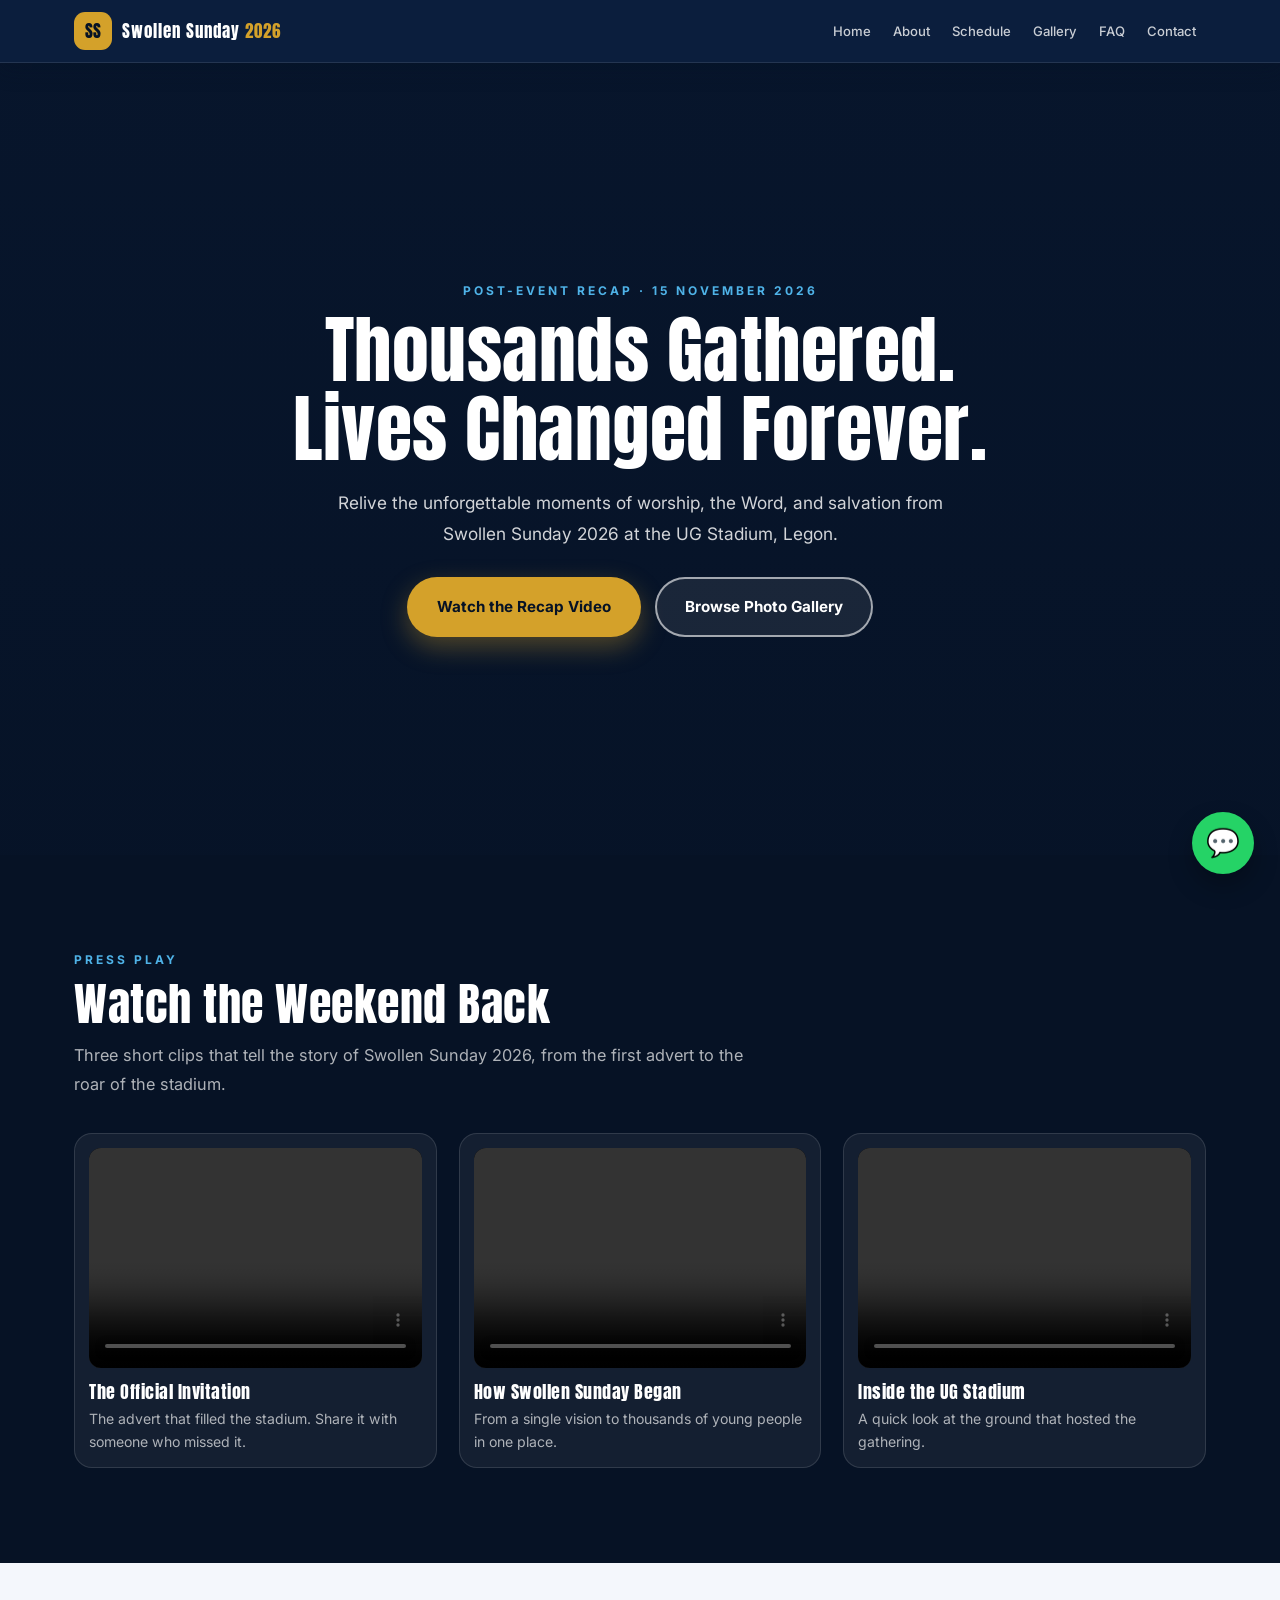
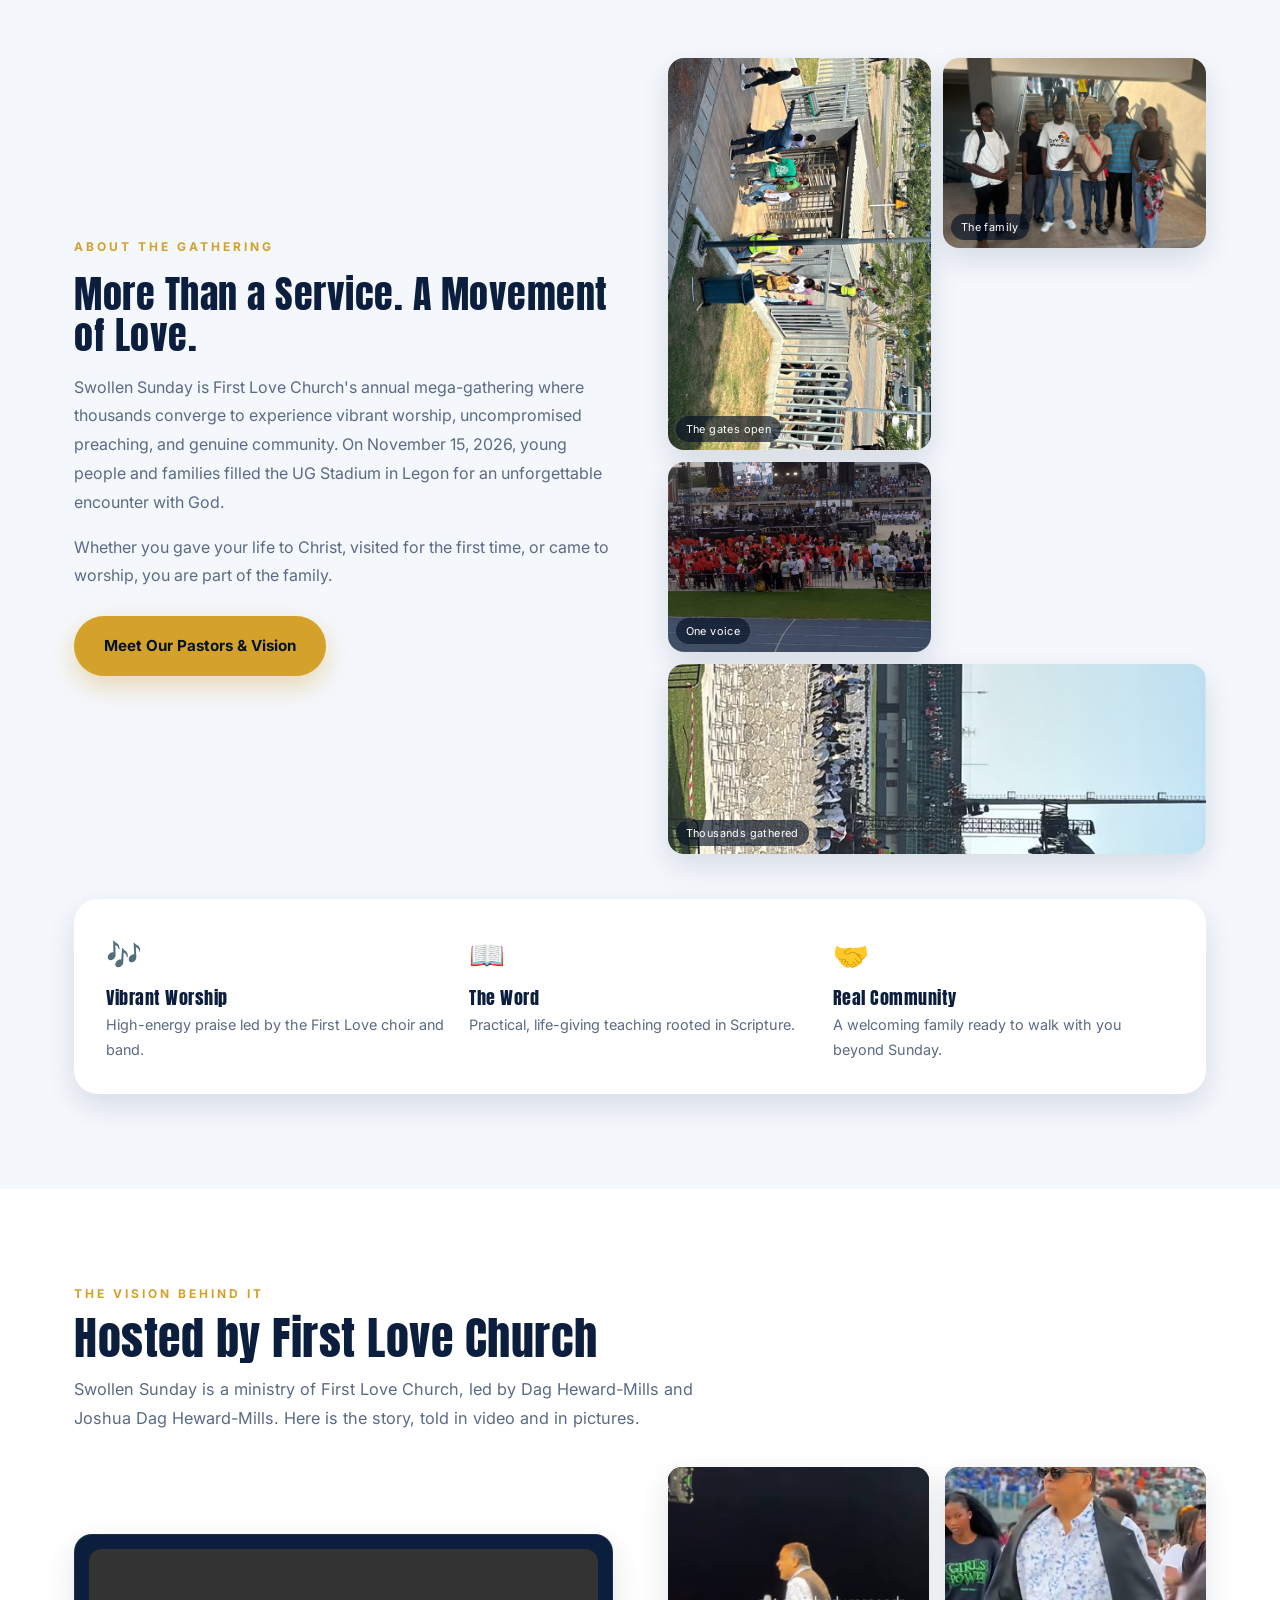
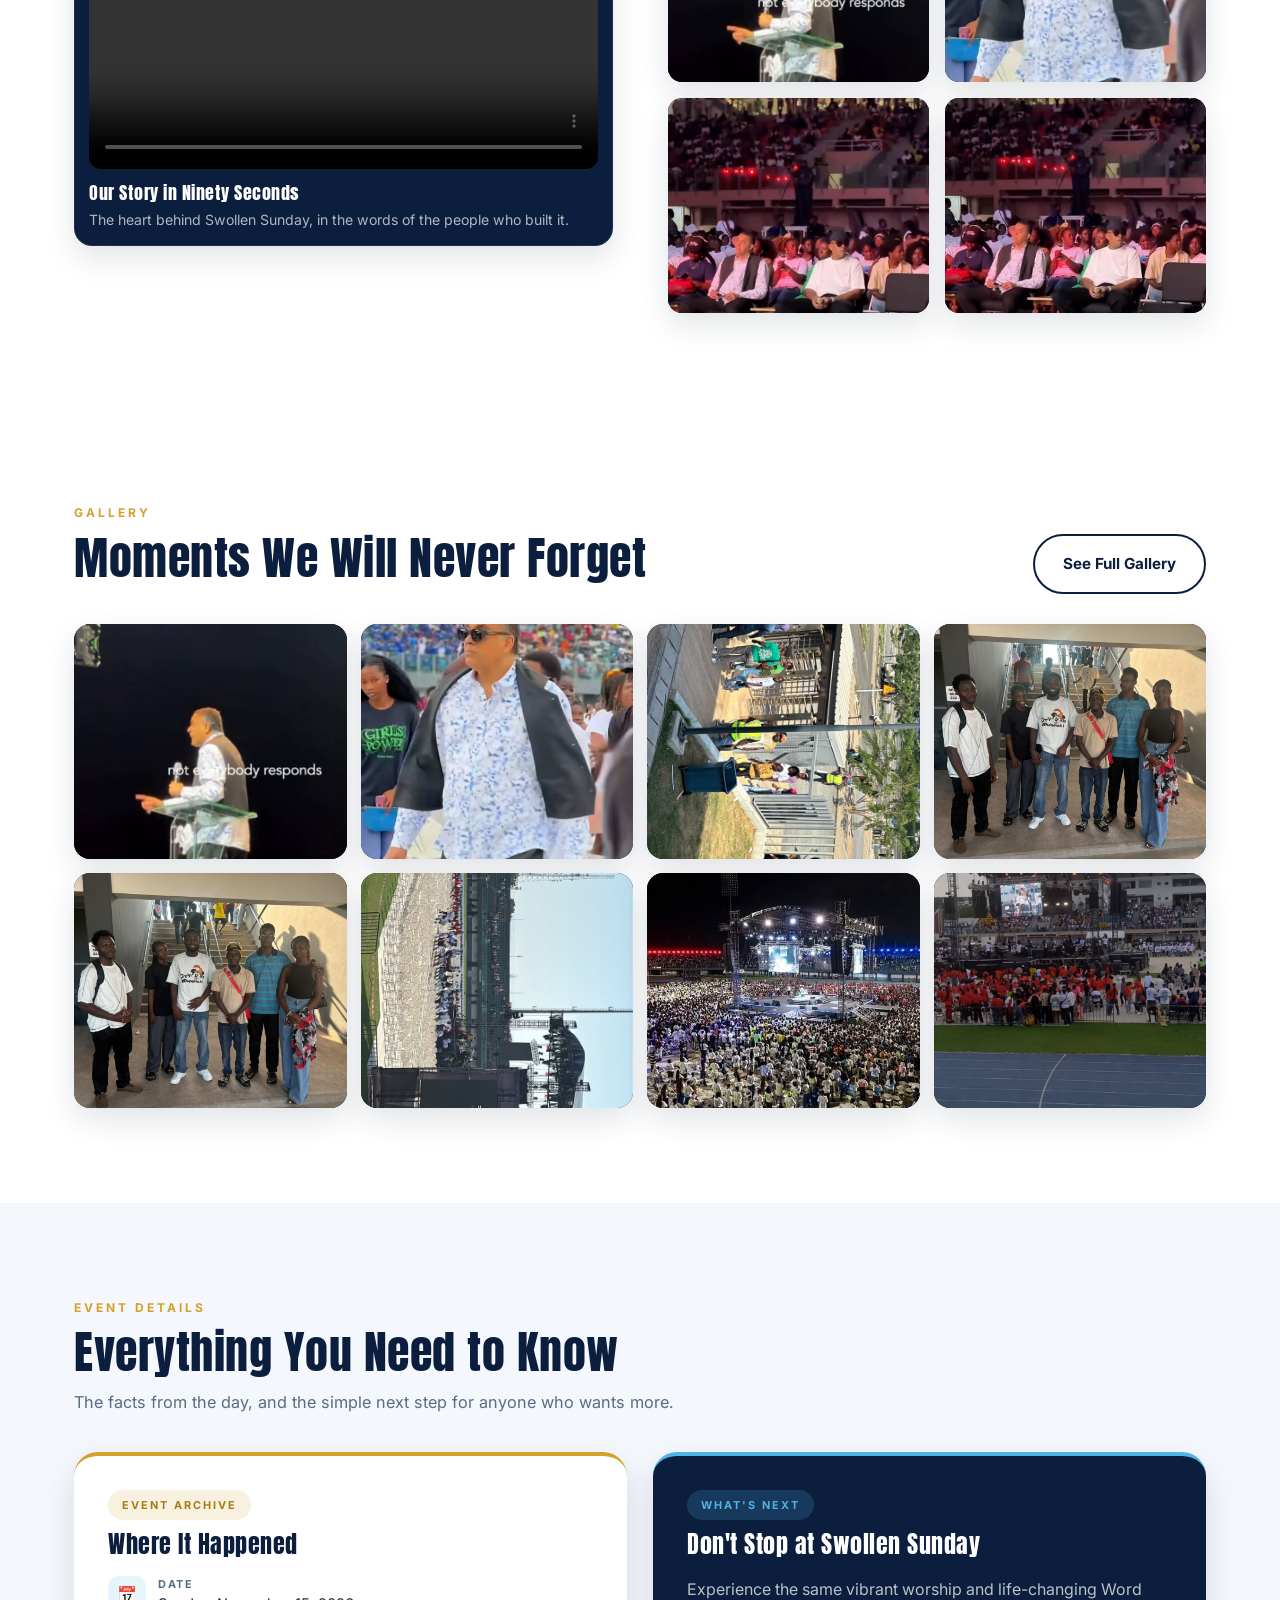
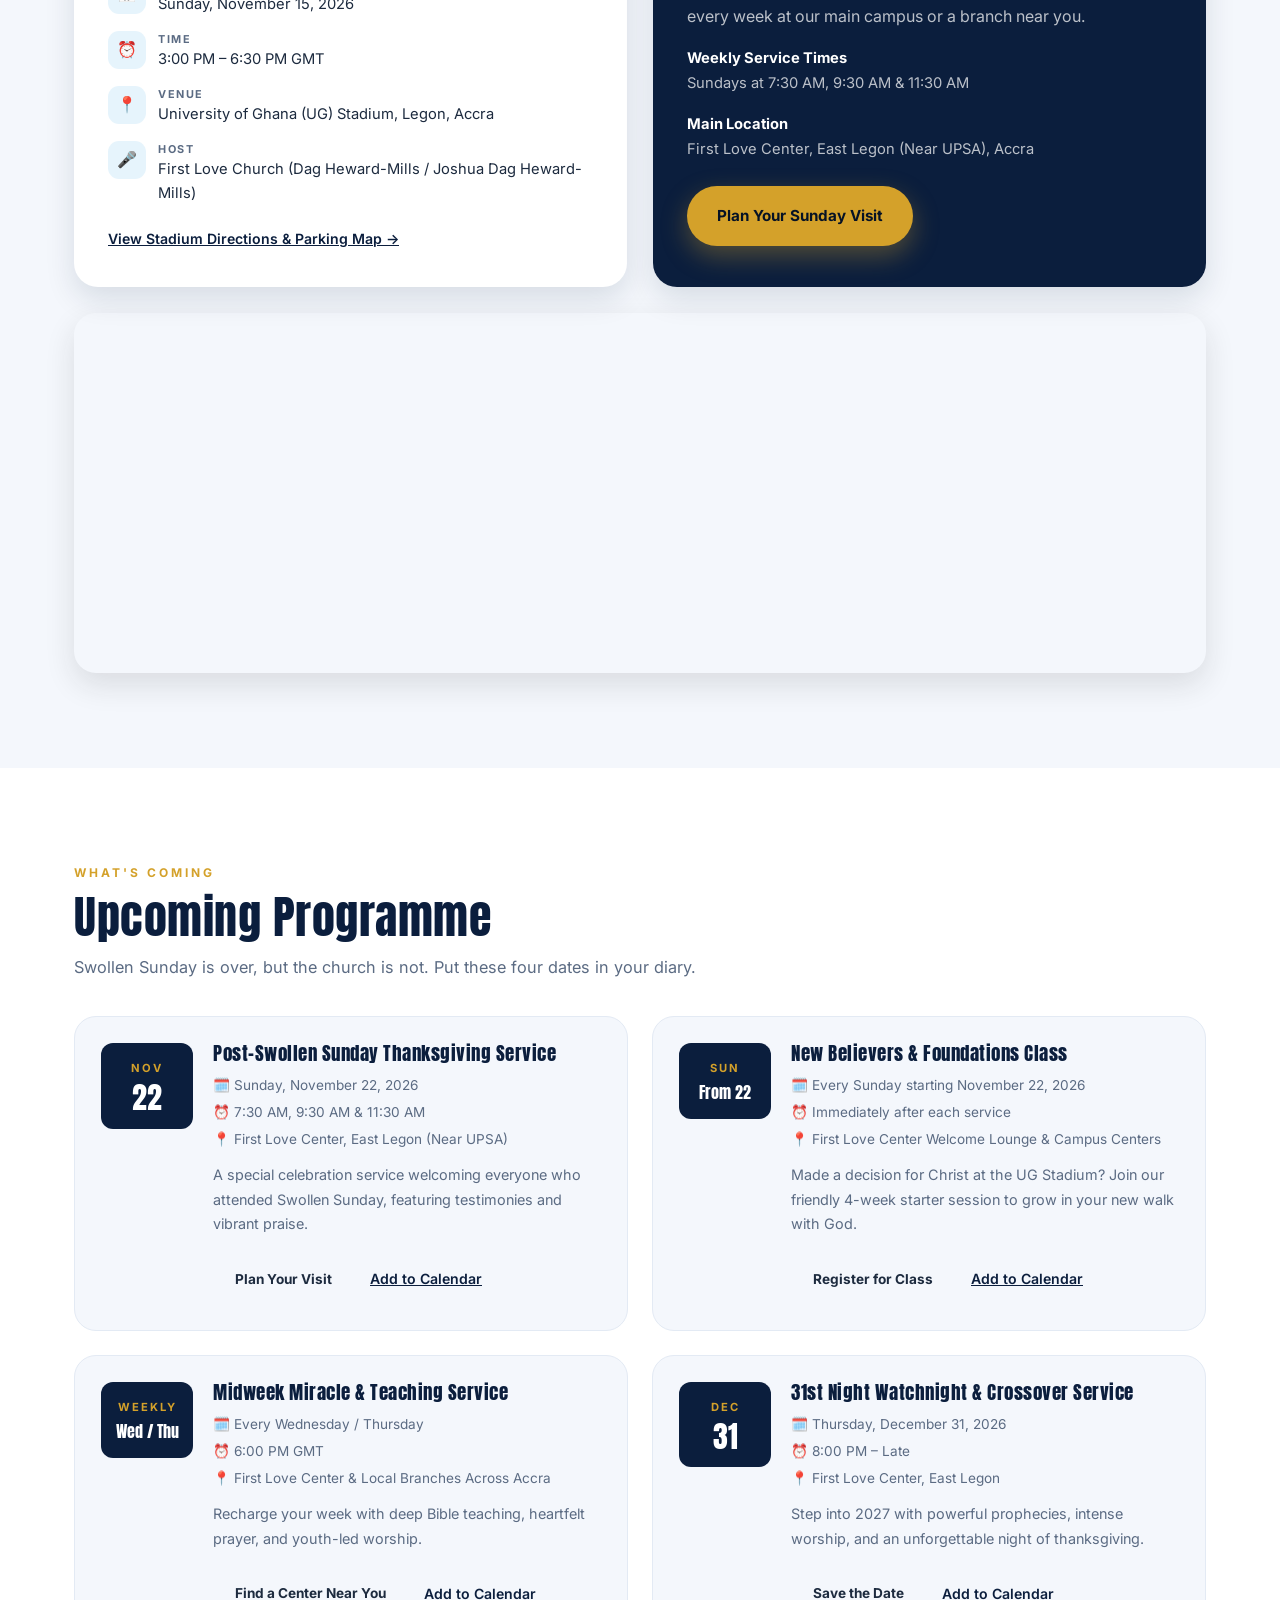
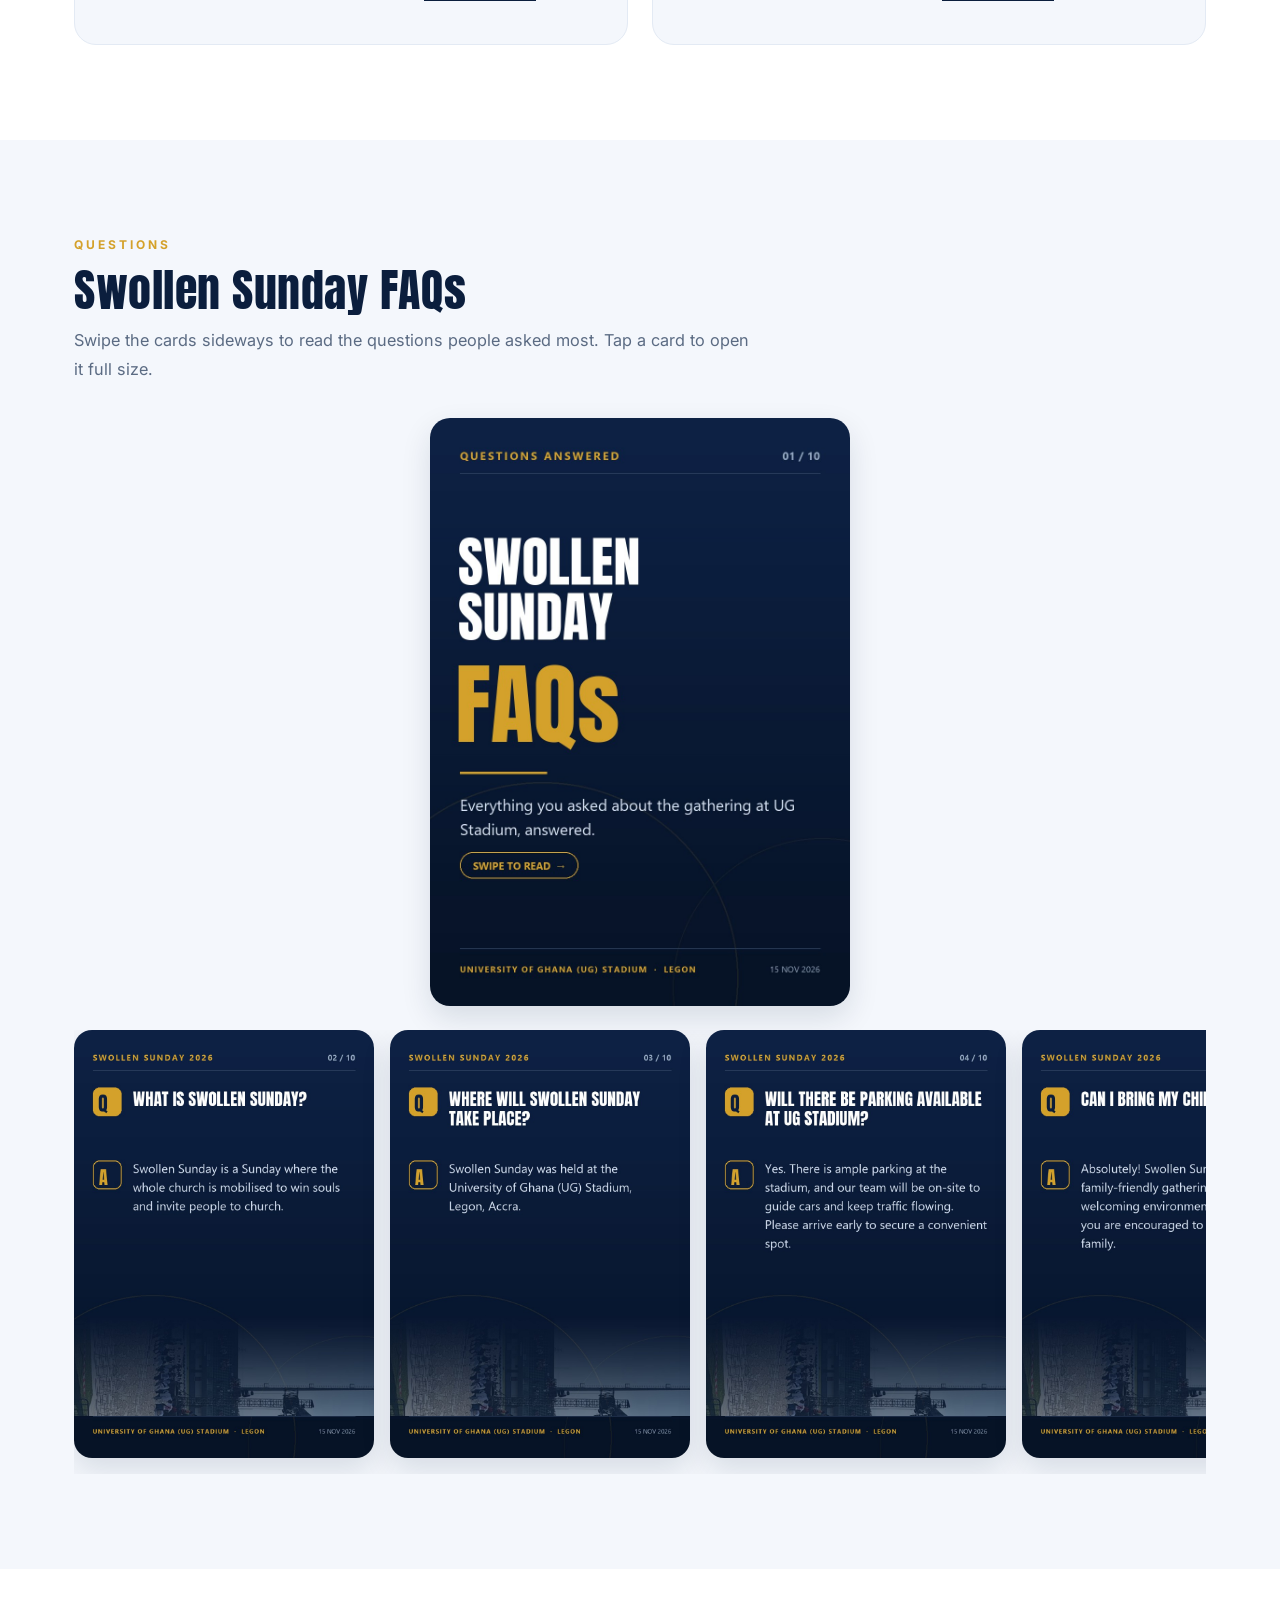
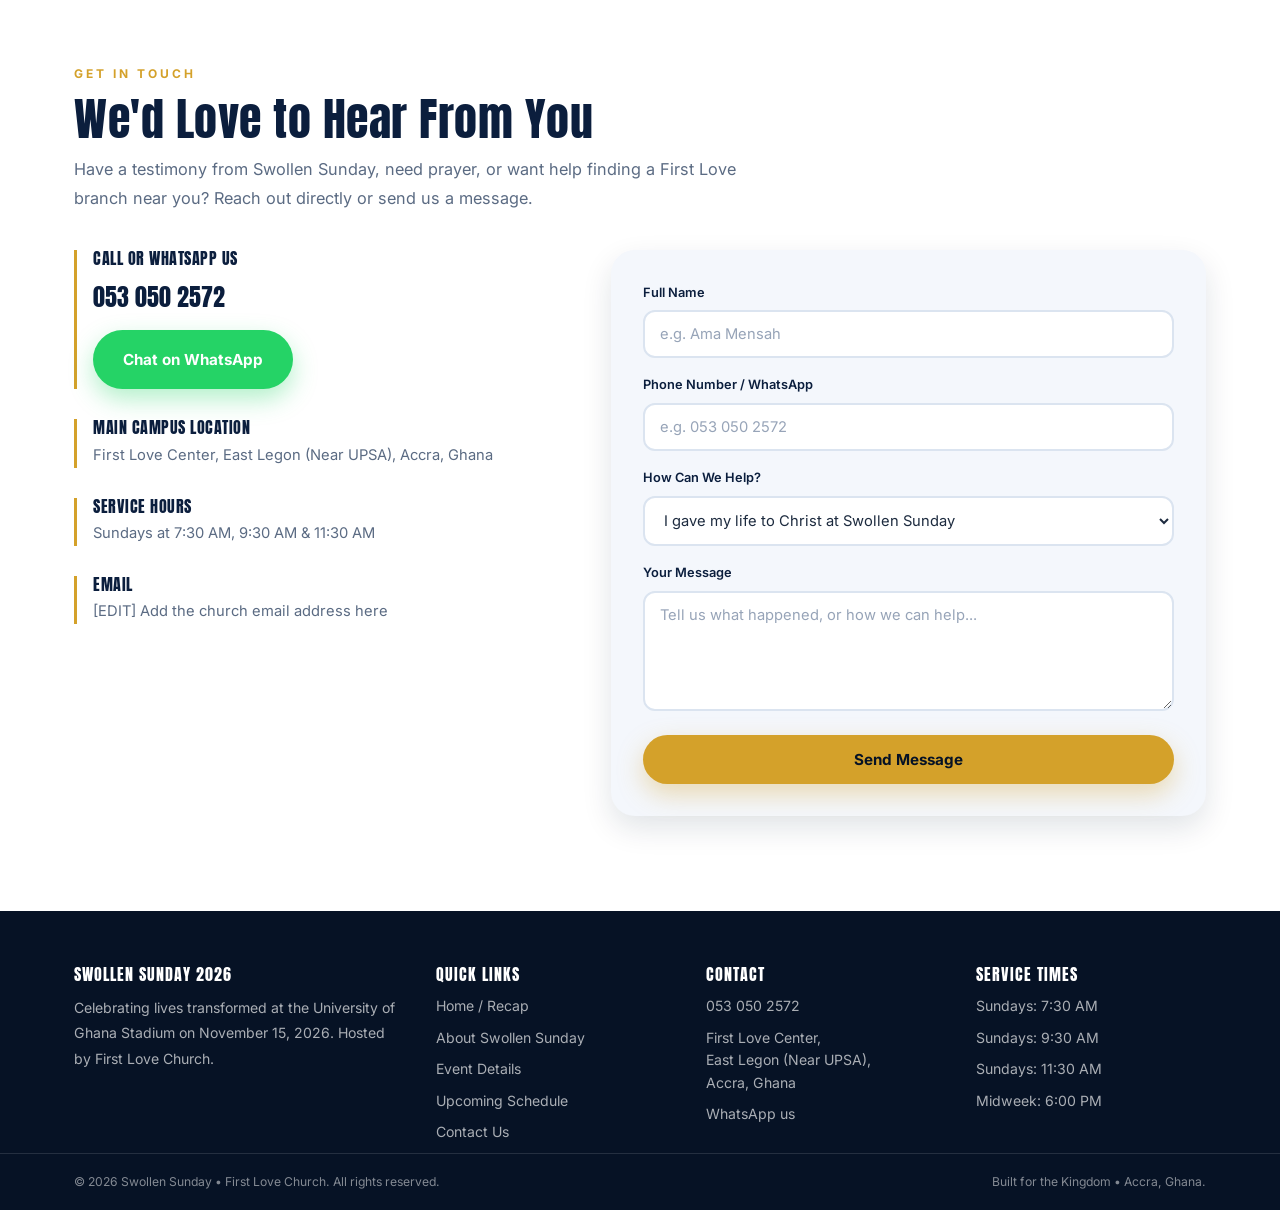
<file: index.html>
<!DOCTYPE html>
<html lang="en">
<head>
  <!-- Basic page setup: character set, phone-friendly viewport, page title and search description -->
  <meta charset="UTF-8">
  <meta name="viewport" content="width=device-width, initial-scale=1.0">
  <title>Swollen Sunday 2026 | Recap &amp; Highlights | First Love Church</title>
  <meta name="description" content="Relive Swollen Sunday 2026 at the University of Ghana Stadium, Legon. Watch the recap videos, browse the photo gallery, read the FAQs and plan your next visit to First Love Church.">

  <!-- Google Fonts: Anton is the bold heading font, Inter is the clean body font -->
  <link rel="preconnect" href="https://fonts.googleapis.com">
  <link rel="preconnect" href="https://fonts.gstatic.com" crossorigin>
  <link href="https://fonts.googleapis.com/css2?family=Anton&amp;family=Inter:wght@400;500;600;700&amp;display=swap" rel="stylesheet">

  <!-- Our one and only stylesheet -->
  <link rel="stylesheet" href="css/style.css">
</head>

<body>

  <!-- ============================================================
       1. HEADER / NAVBAR
       Sticky bar at the top of the page. The logo sits on the left
       and the six page links sit on the right.
       ============================================================ -->
  <header class="site-header">
    <div class="nav-wrap">

      <!-- Logo: a small gold square plus the event name -->
      <a class="brand" href="#home">
        <span class="brand-mark">SS</span>
        <span class="brand-text">Swollen Sunday <em>2026</em></span>
      </a>

      <!-- Main navigation. On gallery.html these links point back to index.html -->
      <nav class="nav" aria-label="Main navigation">
        <a href="#home">Home</a>
        <a href="#about">About</a>
        <a href="#schedule">Schedule</a>
        <a href="gallery.html">Gallery</a>
        <a href="#faq">FAQ</a>
        <a href="#contact">Contact</a>
      </nav>

    </div>
  </header>

  <main>

    <!-- ============================================================
         2. HERO / RECAP BANNER
         Four photos crossfade behind a dark overlay, then the big
         headline, subheading and two buttons sit on top.
         ============================================================ -->
    <section class="hero" id="home">

      <!-- The four background photos. CSS animates them one after another. -->
      <div class="hero-slides" aria-hidden="true">
        <div class="slide slide-1"></div>
        <div class="slide slide-2"></div>
        <div class="slide slide-3"></div>
        <div class="slide slide-4"></div>
      </div>

      <!-- Dark layer so the white text stays readable on any photo -->
      <div class="hero-overlay" aria-hidden="true"></div>

      <!-- Hero text and buttons -->
      <div class="hero-content">
        <p class="eyebrow light">Post-Event Recap &middot; 15 November 2026</p>
        <h1>Thousands Gathered. Lives Changed Forever.</h1>
        <p class="hero-sub">Relive the unforgettable moments of worship, the Word, and salvation from Swollen Sunday 2026 at the UG Stadium, Legon.</p>

        <div class="hero-actions">
          <!-- First button jumps down to the video strip -->
          <a class="btn btn-primary pulse" href="#recap-videos">Watch the Recap Video</a>
          <!-- Second button opens the gallery page -->
          <a class="btn btn-ghost" href="gallery.html">Browse Photo Gallery</a>
        </div>
      </div>

    </section>

    <!-- ============================================================
         3. RECAP VIDEO STRIP
         Three short videos shown side by side under the hero.
         ============================================================ -->
    <section class="recap" id="recap-videos">
      <div class="container">

        <p class="eyebrow light">Press Play</p>
        <h2 class="section-title">Watch the Weekend Back</h2>
        <p class="section-lead light-lead">Three short clips that tell the story of Swollen Sunday 2026, from the first advert to the roar of the stadium.</p>

        <div class="video-grid three">

          <!-- Video card 1: the official advert -->
          <article class="video-card">
            <video controls preload="metadata">
              <source src="videos/pixelad.mp4" type="video/mp4">
              Your browser does not support the video tag.
            </video>
            <h3>The Official Invitation</h3>
            <p>The advert that filled the stadium. Share it with someone who missed it.</p>
          </article>

          <!-- Video card 2: the story of the event -->
          <article class="video-card">
            <video controls preload="metadata">
              <source src="videos/swollenhistory.mp4" type="video/mp4">
              Your browser does not support the video tag.
            </video>
            <h3>How Swollen Sunday Began</h3>
            <p>From a single vision to thousands of young people in one place.</p>
          </article>

          <!-- Video card 3: the venue story -->
          <article class="video-card">
            <video controls preload="metadata">
              <source src="videos/Venuehistory.mp4" type="video/mp4">
              Your browser does not support the video tag.
            </video>
            <h3>Inside the UG Stadium</h3>
            <p>A quick look at the ground that hosted the gathering.</p>
          </article>

        </div>

      </div>
    </section>

    <!-- ============================================================
         4. ABOUT THE GATHERING
         Two columns: the story on the left, a photo collage on the right.
         ============================================================ -->
    <section class="about" id="about">
      <div class="container split">

        <!-- Left column: the written story -->
        <div class="about-text">
          <p class="eyebrow">About the Gathering</p>
          <h2>More Than a Service. A Movement of Love.</h2>
          <p>Swollen Sunday is First Love Church's annual mega-gathering where thousands converge to experience vibrant worship, uncompromised preaching, and genuine community. On November 15, 2026, young people and families filled the UG Stadium in Legon for an unforgettable encounter with God.</p>
          <p>Whether you gave your life to Christ, visited for the first time, or came to worship, you are part of the family.</p>
          <a class="btn btn-primary" href="#pastors">Meet Our Pastors &amp; Vision</a>
        </div>

        <!-- Right column: four photos stacked in a collage grid -->
        <div class="about-collage">
          <figure class="collage-item tall">
            <img src="images/Entrance.jpeg" alt="The entrance of the University of Ghana Stadium on Swollen Sunday">
            <figcaption>The gates open</figcaption>
          </figure>
          <figure class="collage-item">
            <img src="images/Group%20pic.jpeg" alt="A group photo of Swollen Sunday 2026 attendees">
            <figcaption>The family</figcaption>
          </figure>
          <figure class="collage-item">
            <img src="images/worshippic.jpeg" alt="A worship moment during Swollen Sunday 2026">
            <figcaption>One voice</figcaption>
          </figure>
          <figure class="collage-item wide">
            <img src="images/stadium4k.jpeg" alt="A wide view of the crowd inside the UG Stadium">
            <figcaption>Thousands gathered</figcaption>
          </figure>
        </div>

      </div>

      <!-- Three quick highlight points under the story -->
      <div class="container">
        <div class="highlights">

          <article class="highlight">
            <span class="highlight-icon" aria-hidden="true">🎶</span>
            <h3>Vibrant Worship</h3>
            <p>High-energy praise led by the First Love choir and band.</p>
          </article>

          <article class="highlight">
            <span class="highlight-icon" aria-hidden="true">📖</span>
            <h3>The Word</h3>
            <p>Practical, life-giving teaching rooted in Scripture.</p>
          </article>

          <article class="highlight">
            <span class="highlight-icon" aria-hidden="true">🤝</span>
            <h3>Real Community</h3>
            <p>A welcoming family ready to walk with you beyond Sunday.</p>
          </article>

        </div>
      </div>
    </section>

    <!-- ============================================================
         5. PASTORS & VISION BLOCK
         A short history video beside four photo cards that reveal a
         caption when you hover over them.
         ============================================================ -->
    <section class="pastors" id="pastors">
      <div class="container">

        <p class="eyebrow">The Vision Behind It</p>
        <h2 class="section-title">Hosted by First Love Church</h2>
        <p class="section-lead">Swollen Sunday is a ministry of First Love Church, led by Dag Heward-Mills and Joshua Dag Heward-Mills. Here is the story, told in video and in pictures.</p>

        <div class="split pastors-split">

          <!-- Left: the history video -->
          <article class="video-card dark-card">
            <video controls preload="metadata">
              <source src="videos/swollenhistory.mp4" type="video/mp4">
              Your browser does not support the video tag.
            </video>
            <h3>Our Story in Ninety Seconds</h3>
            <p>The heart behind Swollen Sunday, in the words of the people who built it.</p>
          </article>

          <!-- Right: four hover-reveal photo cards. Captions are marked [EDIT] -->
          <div class="pastor-grid">

            <figure class="pastor">
              <img src="images/dag.jpeg" alt="Host portrait from the Swollen Sunday 2026 photo collection">
              <figcaption>[EDIT] Host &mdash; name and role</figcaption>
            </figure>

            <figure class="pastor">
              <img src="images/dag2.jpeg" alt="Host portrait from the Swollen Sunday 2026 photo collection">
              <figcaption>[EDIT] Host &mdash; name and role</figcaption>
            </figure>

            <figure class="pastor">
              <img src="images/minister.jpeg" alt="A minister at Swollen Sunday 2026">
              <figcaption>[EDIT] Minister &mdash; name and role</figcaption>
            </figure>

            <figure class="pastor">
              <img src="images/ministers.jpeg" alt="Ministers at Swollen Sunday 2026">
              <figcaption>[EDIT] Ministers &mdash; names and roles</figcaption>
            </figure>

          </div>

        </div>

      </div>
    </section>

    <!-- ============================================================
         6. GALLERY PREVIEW
         Eight highlight photos in a grid with a hover zoom.
         ============================================================ -->
    <section class="preview">
      <div class="container">

        <div class="head-row">
          <div>
            <p class="eyebrow">Gallery</p>
            <h2 class="section-title">Moments We Will Never Forget</h2>
          </div>
          <a class="btn btn-outline" href="gallery.html">See Full Gallery</a>
        </div>

        <div class="photo-grid">

          <a class="photo" href="images/dag.jpeg" target="_blank" rel="noopener">
            <img src="images/dag.jpeg" alt="Host portrait from Swollen Sunday 2026">
            <span class="photo-cap">Host portrait</span>
          </a>

          <a class="photo" href="images/dag2.jpeg" target="_blank" rel="noopener">
            <img src="images/dag2.jpeg" alt="Host portrait from Swollen Sunday 2026">
            <span class="photo-cap">Moments with the host</span>
          </a>

          <a class="photo" href="images/Entrance.jpeg" target="_blank" rel="noopener">
            <img src="images/Entrance.jpeg" alt="The stadium entrance on Swollen Sunday">
            <span class="photo-cap">The entrance</span>
          </a>

          <a class="photo" href="images/g2.jpeg" target="_blank" rel="noopener">
            <img src="images/g2.jpeg" alt="Worshippers gathered inside the stadium">
            <span class="photo-cap">Faces in the crowd</span>
          </a>

          <a class="photo" href="images/Group%20pic.jpeg" target="_blank" rel="noopener">
            <img src="images/Group%20pic.jpeg" alt="Group photo of Swollen Sunday 2026 attendees">
            <span class="photo-cap">The family photo</span>
          </a>

          <a class="photo" href="images/stadium4k.jpeg" target="_blank" rel="noopener">
            <img src="images/stadium4k.jpeg" alt="Wide view of the UG Stadium crowd">
            <span class="photo-cap">The full stadium</span>
          </a>

          <a class="photo" href="images/swollenad3.jpeg" target="_blank" rel="noopener">
            <img src="images/swollenad3.jpeg" alt="Swollen Sunday 2026 advert artwork">
            <span class="photo-cap">Spread the word</span>
          </a>

          <a class="photo" href="images/worshippic.jpeg" target="_blank" rel="noopener">
            <img src="images/worshippic.jpeg" alt="Worship moment at Swollen Sunday 2026">
            <span class="photo-cap">Worship in motion</span>
          </a>

        </div>

      </div>
    </section>

    <!-- ============================================================
         7. EVENT INFORMATION
         Two cards side by side (what happened / what comes next)
         followed by a soft grayscale Google Map.
         ============================================================ -->
    <section class="event" id="details">
      <div class="container">

        <p class="eyebrow">Event Details</p>
        <h2 class="section-title">Everything You Need to Know</h2>
        <p class="section-lead">The facts from the day, and the simple next step for anyone who wants more.</p>

        <div class="info-grid">

          <!-- Left card: the archive facts -->
          <article class="info-card">
            <span class="badge">Event Archive</span>
            <h3>Where It Happened</h3>

            <ul class="info-list">
              <li>
                <span class="ico" aria-hidden="true">📅</span>
                <span><strong>Date</strong>Sunday, November 15, 2026</span>
              </li>
              <li>
                <span class="ico" aria-hidden="true">⏰</span>
                <span><strong>Time</strong>3:00 PM &ndash; 6:30 PM GMT</span>
              </li>
              <li>
                <span class="ico" aria-hidden="true">📍</span>
                <span><strong>Venue</strong>University of Ghana (UG) Stadium, Legon, Accra</span>
              </li>
              <li>
                <span class="ico" aria-hidden="true">🎤</span>
                <span><strong>Host</strong>First Love Church (Dag Heward-Mills / Joshua Dag Heward-Mills)</span>
              </li>
            </ul>

            <a class="text-link" href="https://www.google.com/maps/search/?api=1&amp;query=University+of+Ghana+Stadium+Legon+Accra" target="_blank" rel="noopener">View Stadium Directions &amp; Parking Map &rarr;</a>
          </article>

          <!-- Right card: the invitation back -->
          <article class="info-card next-card">
            <span class="badge">What's Next</span>
            <h3>Don't Stop at Swollen Sunday</h3>
            <p>Experience the same vibrant worship and life-changing Word every week at our main campus or a branch near you.</p>

            <p class="next-line"><strong>Weekly Service Times</strong><br>Sundays at 7:30 AM, 9:30 AM &amp; 11:30 AM</p>
            <p class="next-line"><strong>Main Location</strong><br>First Love Center, East Legon (Near UPSA), Accra</p>

            <a class="btn btn-primary" href="#schedule">Plan Your Sunday Visit</a>
          </article>

        </div>

        <!-- Small map with a grayscale filter. Hovering brings the colour back. -->
        <div class="map-wrap">
          <iframe title="Map showing the University of Ghana Stadium, Legon" src="https://www.google.com/maps?q=University+of+Ghana+Stadium,+Legon,+Accra&amp;output=embed" width="600" height="340" loading="lazy" referrerpolicy="no-referrer-when-downgrade"></iframe>
        </div>

      </div>
    </section>

    <!-- ============================================================
         8. UPCOMING PROGRAMME SCHEDULE
         Four cards, each with a date badge, details, a button and
         an "Add to Calendar" link.
         ============================================================ -->
    <section class="schedule" id="schedule">
      <div class="container">

        <p class="eyebrow">What's Coming</p>
        <h2 class="section-title">Upcoming Programme</h2>
        <p class="section-lead">Swollen Sunday is over, but the church is not. Put these four dates in your diary.</p>

        <div class="schedule-grid">

          <!-- Schedule card 1: thanksgiving service -->
          <article class="schedule-card">
            <div class="date-badge">
              <span class="month">Nov</span>
              <span class="day">22</span>
            </div>
            <div class="schedule-body">
              <h3>Post-Swollen Sunday Thanksgiving Service</h3>
              <ul class="meta">
                <li>🗓️ Sunday, November 22, 2026</li>
                <li>⏰ 7:30 AM, 9:30 AM &amp; 11:30 AM</li>
                <li>📍 First Love Center, East Legon (Near UPSA)</li>
              </ul>
              <p>A special celebration service welcoming everyone who attended Swollen Sunday, featuring testimonies and vibrant praise.</p>
              <div class="card-links">
                <a class="btn btn-small" href="#contact">Plan Your Visit</a>
                <a class="text-link" href="https://calendar.google.com/calendar/render?action=TEMPLATE&amp;text=Post-Swollen%20Sunday%20Thanksgiving%20Service&amp;dates=20261122T073000Z/20261122T100000Z&amp;details=Thanksgiving%20service%20at%20First%20Love%20Center%2C%20East%20Legon.&amp;location=First%20Love%20Center%2C%20East%20Legon%2C%20Accra" target="_blank" rel="noopener">Add to Calendar</a>
              </div>
            </div>
          </article>

          <!-- Schedule card 2: new believers class -->
          <article class="schedule-card">
            <div class="date-badge">
              <span class="month">Sun</span>
              <span class="day small">From 22</span>
            </div>
            <div class="schedule-body">
              <h3>New Believers &amp; Foundations Class</h3>
              <ul class="meta">
                <li>🗓️ Every Sunday starting November 22, 2026</li>
                <li>⏰ Immediately after each service</li>
                <li>📍 First Love Center Welcome Lounge &amp; Campus Centers</li>
              </ul>
              <p>Made a decision for Christ at the UG Stadium? Join our friendly 4-week starter session to grow in your new walk with God.</p>
              <div class="card-links">
                <a class="btn btn-small" href="#contact">Register for Class</a>
                <a class="text-link" href="https://calendar.google.com/calendar/render?action=TEMPLATE&amp;text=New%20Believers%20%26%20Foundations%20Class&amp;dates=20261122T100000Z/20261122T110000Z&amp;recur=RRULE:FREQ=WEEKLY;COUNT=4&amp;details=Four-week%20starter%20class%20for%20new%20believers.&amp;location=First%20Love%20Center%2C%20East%20Legon" target="_blank" rel="noopener">Add to Calendar</a>
              </div>
            </div>
          </article>

          <!-- Schedule card 3: midweek service -->
          <article class="schedule-card">
            <div class="date-badge">
              <span class="month">Weekly</span>
              <span class="day small">Wed / Thu</span>
            </div>
            <div class="schedule-body">
              <h3>Midweek Miracle &amp; Teaching Service</h3>
              <ul class="meta">
                <li>🗓️ Every Wednesday / Thursday</li>
                <li>⏰ 6:00 PM GMT</li>
                <li>📍 First Love Center &amp; Local Branches Across Accra</li>
              </ul>
              <p>Recharge your week with deep Bible teaching, heartfelt prayer, and youth-led worship.</p>
              <div class="card-links">
                <a class="btn btn-small" href="#contact">Find a Center Near You</a>
                <a class="text-link" href="https://calendar.google.com/calendar/render?action=TEMPLATE&amp;text=Midweek%20Miracle%20%26%20Teaching%20Service&amp;dates=20261125T180000Z/20261125T200000Z&amp;recur=RRULE:FREQ=WEEKLY;BYDAY=WE&amp;details=Weekly%20midweek%20service.&amp;location=First%20Love%20Center%2C%20East%20Legon" target="_blank" rel="noopener">Add to Calendar</a>
              </div>
            </div>
          </article>

          <!-- Schedule card 4: 31st night -->
          <article class="schedule-card">
            <div class="date-badge">
              <span class="month">Dec</span>
              <span class="day">31</span>
            </div>
            <div class="schedule-body">
              <h3>31st Night Watchnight &amp; Crossover Service</h3>
              <ul class="meta">
                <li>🗓️ Thursday, December 31, 2026</li>
                <li>⏰ 8:00 PM &ndash; Late</li>
                <li>📍 First Love Center, East Legon</li>
              </ul>
              <p>Step into 2027 with powerful prophecies, intense worship, and an unforgettable night of thanksgiving.</p>
              <div class="card-links">
                <a class="btn btn-small" href="#contact">Save the Date</a>
                <a class="text-link" href="https://calendar.google.com/calendar/render?action=TEMPLATE&amp;text=31st%20Night%20Watchnight%20%26%20Crossover%20Service&amp;dates=20261231T200000Z/20270101T010000Z&amp;details=Crossover%20service%20into%202027.&amp;location=First%20Love%20Center%2C%20East%20Legon" target="_blank" rel="noopener">Add to Calendar</a>
              </div>
            </div>
          </article>

        </div>

      </div>
    </section>

    <!-- ============================================================
         9. FAQ SECTION
         One wide banner, then nine question cards in a sideways
         scrolling row. Click any card to open the full image.
         ============================================================ -->
    <section class="faq" id="faq">
      <div class="container">

        <p class="eyebrow">Questions</p>
        <h2 class="section-title">Swollen Sunday FAQs</h2>
        <p class="section-lead">Swipe the cards sideways to read the questions people asked most. Tap a card to open it full size.</p>

        <!-- Wide banner image -->
        <a class="faq-banner" href="images/faq.jpeg" target="_blank" rel="noopener">
          <img src="images/faq.jpeg" alt="Swollen Sunday FAQ banner">
        </a>

        <!-- Horizontal swipe row. Each card is a link to its full image. -->
        <div class="faq-row">

          <a class="faq-card" href="images/faq1.jpeg" target="_blank" rel="noopener">
            <img src="images/faq1.jpeg" alt="Swollen Sunday FAQ card 1">
          </a>

          <a class="faq-card" href="images/faq2.jpeg" target="_blank" rel="noopener">
            <img src="images/faq2.jpeg" alt="Swollen Sunday FAQ card 2">
          </a>

          <a class="faq-card" href="images/faq3.jpeg" target="_blank" rel="noopener">
            <img src="images/faq3.jpeg" alt="Swollen Sunday FAQ card 3">
          </a>

          <a class="faq-card" href="images/faq4.jpeg" target="_blank" rel="noopener">
            <img src="images/faq4.jpeg" alt="Swollen Sunday FAQ card 4">
          </a>

          <a class="faq-card" href="images/faq5.jpeg" target="_blank" rel="noopener">
            <img src="images/faq5.jpeg" alt="Swollen Sunday FAQ card 5">
          </a>

          <a class="faq-card" href="images/faq6.jpeg" target="_blank" rel="noopener">
            <img src="images/faq6.jpeg" alt="Swollen Sunday FAQ card 6">
          </a>

          <a class="faq-card" href="images/faq7.jpeg" target="_blank" rel="noopener">
            <img src="images/faq7.jpeg" alt="Swollen Sunday FAQ card 7">
          </a>

          <a class="faq-card" href="images/faq8.jpeg" target="_blank" rel="noopener">
            <img src="images/faq8.jpeg" alt="Swollen Sunday FAQ card 8">
          </a>

          <a class="faq-card" href="images/faq9.jpeg" target="_blank" rel="noopener">
            <img src="images/faq9.jpeg" alt="Swollen Sunday FAQ card 9">
          </a>

        </div>

      </div>
    </section>

    <!-- ============================================================
         10. CONTACT
         Left: phone, WhatsApp button and location details.
         Right: the contact form handled by js/form.js.
         ============================================================ -->
    <section class="contact" id="contact">
      <div class="container">

        <div class="contact-intro">
          <p class="eyebrow">Get in Touch</p>
          <h2 class="section-title">We'd Love to Hear From You</h2>
          <p class="section-lead">Have a testimony from Swollen Sunday, need prayer, or want help finding a First Love branch near you? Reach out directly or send us a message.</p>
        </div>

        <div class="split contact-split">

          <!-- Left column: direct contact details -->
          <div class="contact-info">

            <div class="contact-block">
              <h3>Call or WhatsApp Us</h3>
              <p><a class="phone" href="tel:+233530502572">053 050 2572</a></p>
              <a class="btn btn-whatsapp" href="https://wa.me/233530502572" target="_blank" rel="noopener">Chat on WhatsApp</a>
            </div>

            <div class="contact-block">
              <h3>Main Campus Location</h3>
              <p>First Love Center, East Legon (Near UPSA), Accra, Ghana</p>
            </div>

            <div class="contact-block">
              <h3>Service Hours</h3>
              <p>Sundays at 7:30 AM, 9:30 AM &amp; 11:30 AM</p>
            </div>

            <div class="contact-block">
              <h3>Email</h3>
              <p>[EDIT] Add the church email address here</p>
            </div>

          </div>

          <!-- Right column: the form. Our only JavaScript sends this. -->
          <div class="form-wrap">
            <form id="contact-form" class="contact-form">

              <div class="field">
                <label for="fullname">Full Name</label>
                <input type="text" id="fullname" name="fullname" placeholder="e.g. Ama Mensah" required>
              </div>

              <div class="field">
                <label for="phone">Phone Number / WhatsApp</label>
                <input type="tel" id="phone" name="phone" placeholder="e.g. 053 050 2572" required>
              </div>

              <div class="field">
                <label for="topic">How Can We Help?</label>
                <select id="topic" name="topic">
                  <option>I gave my life to Christ at Swollen Sunday</option>
                  <option>Share a Testimony</option>
                  <option>Find a Branch</option>
                  <option>Transport</option>
                  <option>Prayer Request</option>
                  <option>General Inquiry</option>
                </select>
              </div>

              <div class="field">
                <label for="message">Your Message</label>
                <textarea id="message" name="message" rows="5" placeholder="Tell us what happened, or how we can help..." required></textarea>
              </div>

              <button class="btn btn-primary btn-block" type="submit">Send Message</button>

            </form>
          </div>

        </div>

      </div>
    </section>

  </main>

  <!-- ============================================================
       11. FOOTER
       Dark four-column footer plus a thin copyright bar.
       ============================================================ -->
  <footer class="site-footer">
    <div class="container footer-grid">

      <div class="footer-col">
        <h2 class="footer-title">Swollen Sunday 2026</h2>
        <p>Celebrating lives transformed at the University of Ghana Stadium on November 15, 2026. Hosted by First Love Church.</p>
      </div>

      <div class="footer-col">
        <h2 class="footer-title">Quick Links</h2>
        <ul class="footer-links">
          <li><a href="#home">Home / Recap</a></li>
          <li><a href="#about">About Swollen Sunday</a></li>
          <li><a href="#details">Event Details</a></li>
          <li><a href="#schedule">Upcoming Schedule</a></li>
          <li><a href="#contact">Contact Us</a></li>
        </ul>
      </div>

      <div class="footer-col">
        <h2 class="footer-title">Contact</h2>
        <ul class="footer-links">
          <li><a href="tel:+233530502572">053 050 2572</a></li>
          <li>First Love Center,<br>East Legon (Near UPSA),<br>Accra, Ghana</li>
          <li><a href="https://wa.me/233530502572" target="_blank" rel="noopener">WhatsApp us</a></li>
        </ul>
      </div>

      <div class="footer-col">
        <h2 class="footer-title">Service Times</h2>
        <ul class="footer-links">
          <li>Sundays: 7:30 AM</li>
          <li>Sundays: 9:30 AM</li>
          <li>Sundays: 11:30 AM</li>
          <li>Midweek: 6:00 PM</li>
        </ul>
      </div>

    </div>

    <!-- Bottom copyright bar -->
    <div class="footer-bottom">
      <div class="container footer-bottom-inner">
        <p>&copy; 2026 Swollen Sunday &bull; First Love Church. All rights reserved.</p>
        <p>Built for the Kingdom &bull; Accra, Ghana.</p>
      </div>
    </div>
  </footer>

  <!-- Floating WhatsApp button, fixed to the bottom-right corner -->
  <a class="whatsapp" href="https://wa.me/233530502572" target="_blank" rel="noopener" aria-label="Chat with First Love Church on WhatsApp">
    <span aria-hidden="true">💬</span>
  </a>

  <!-- The only script on the site. Your lecturer's code replaces the placeholder. -->
  <script src="js/form.js"></script>

</body>
</html>
</file>
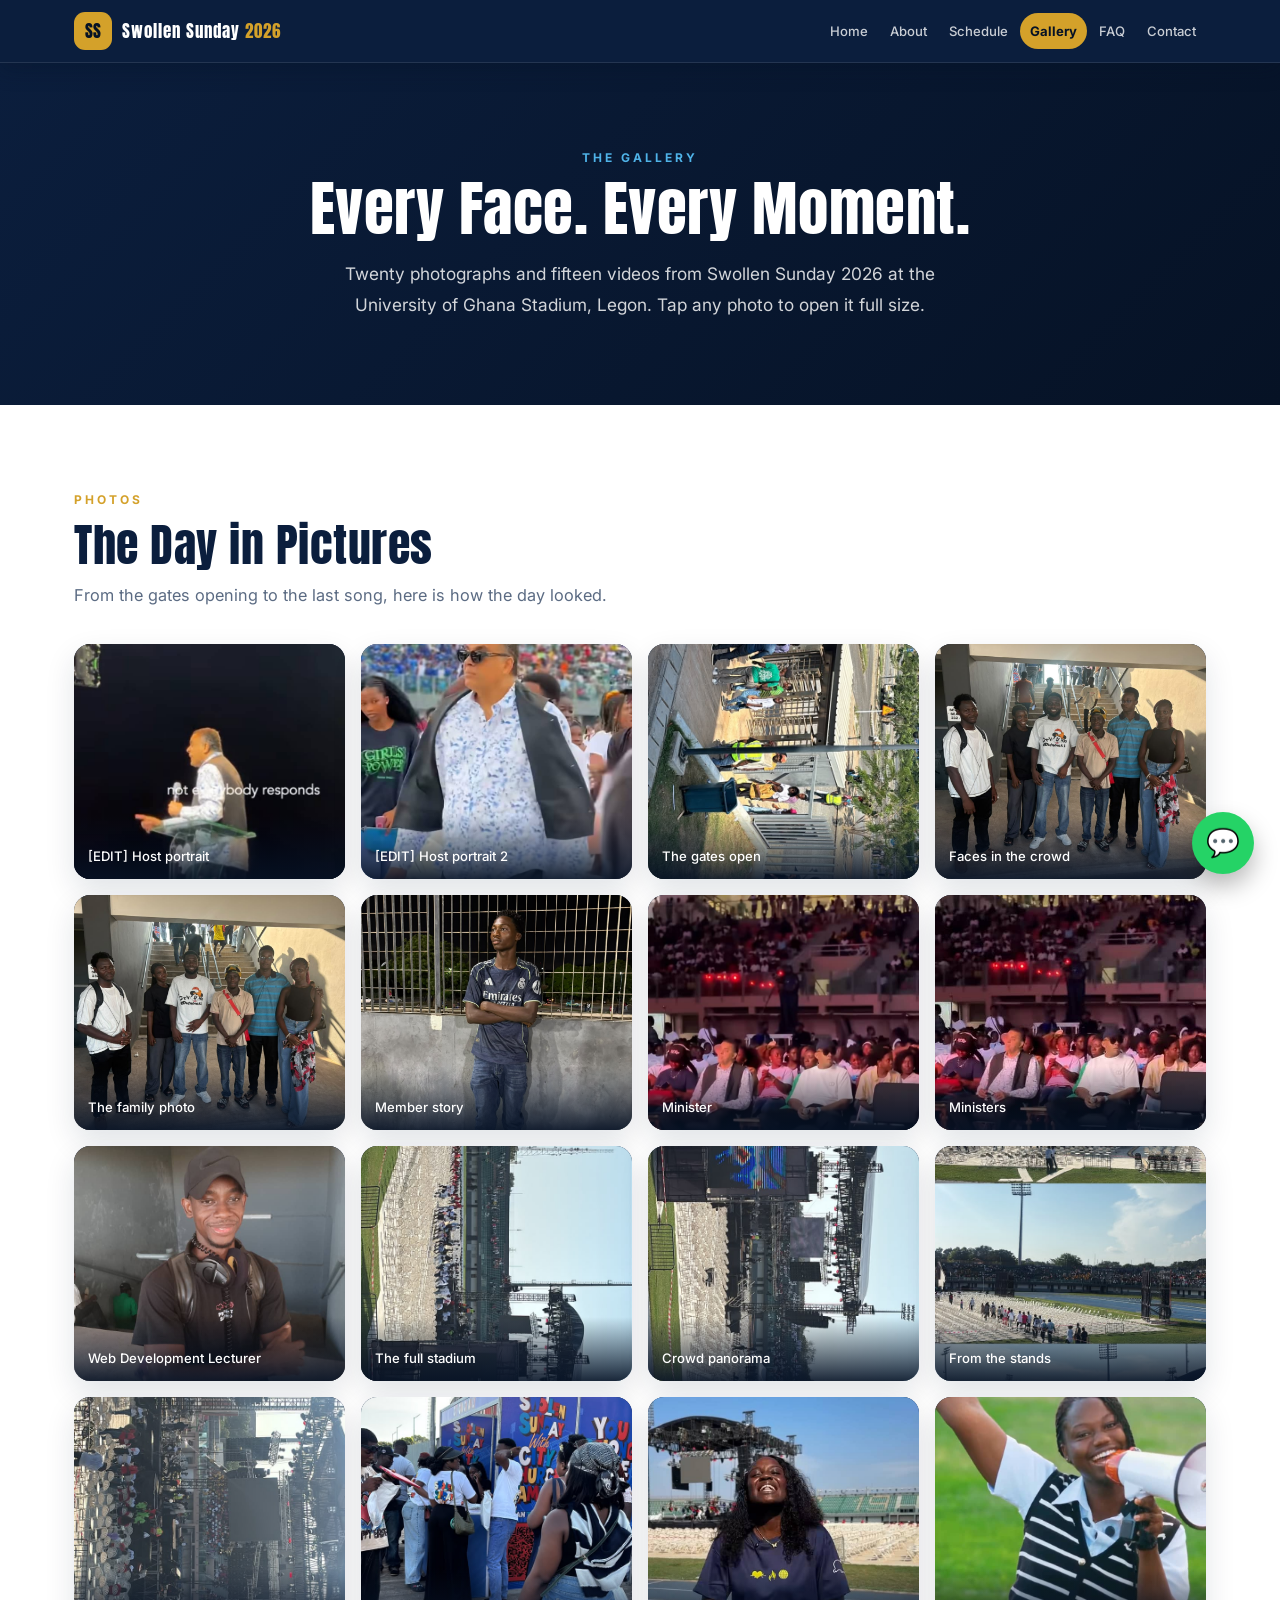
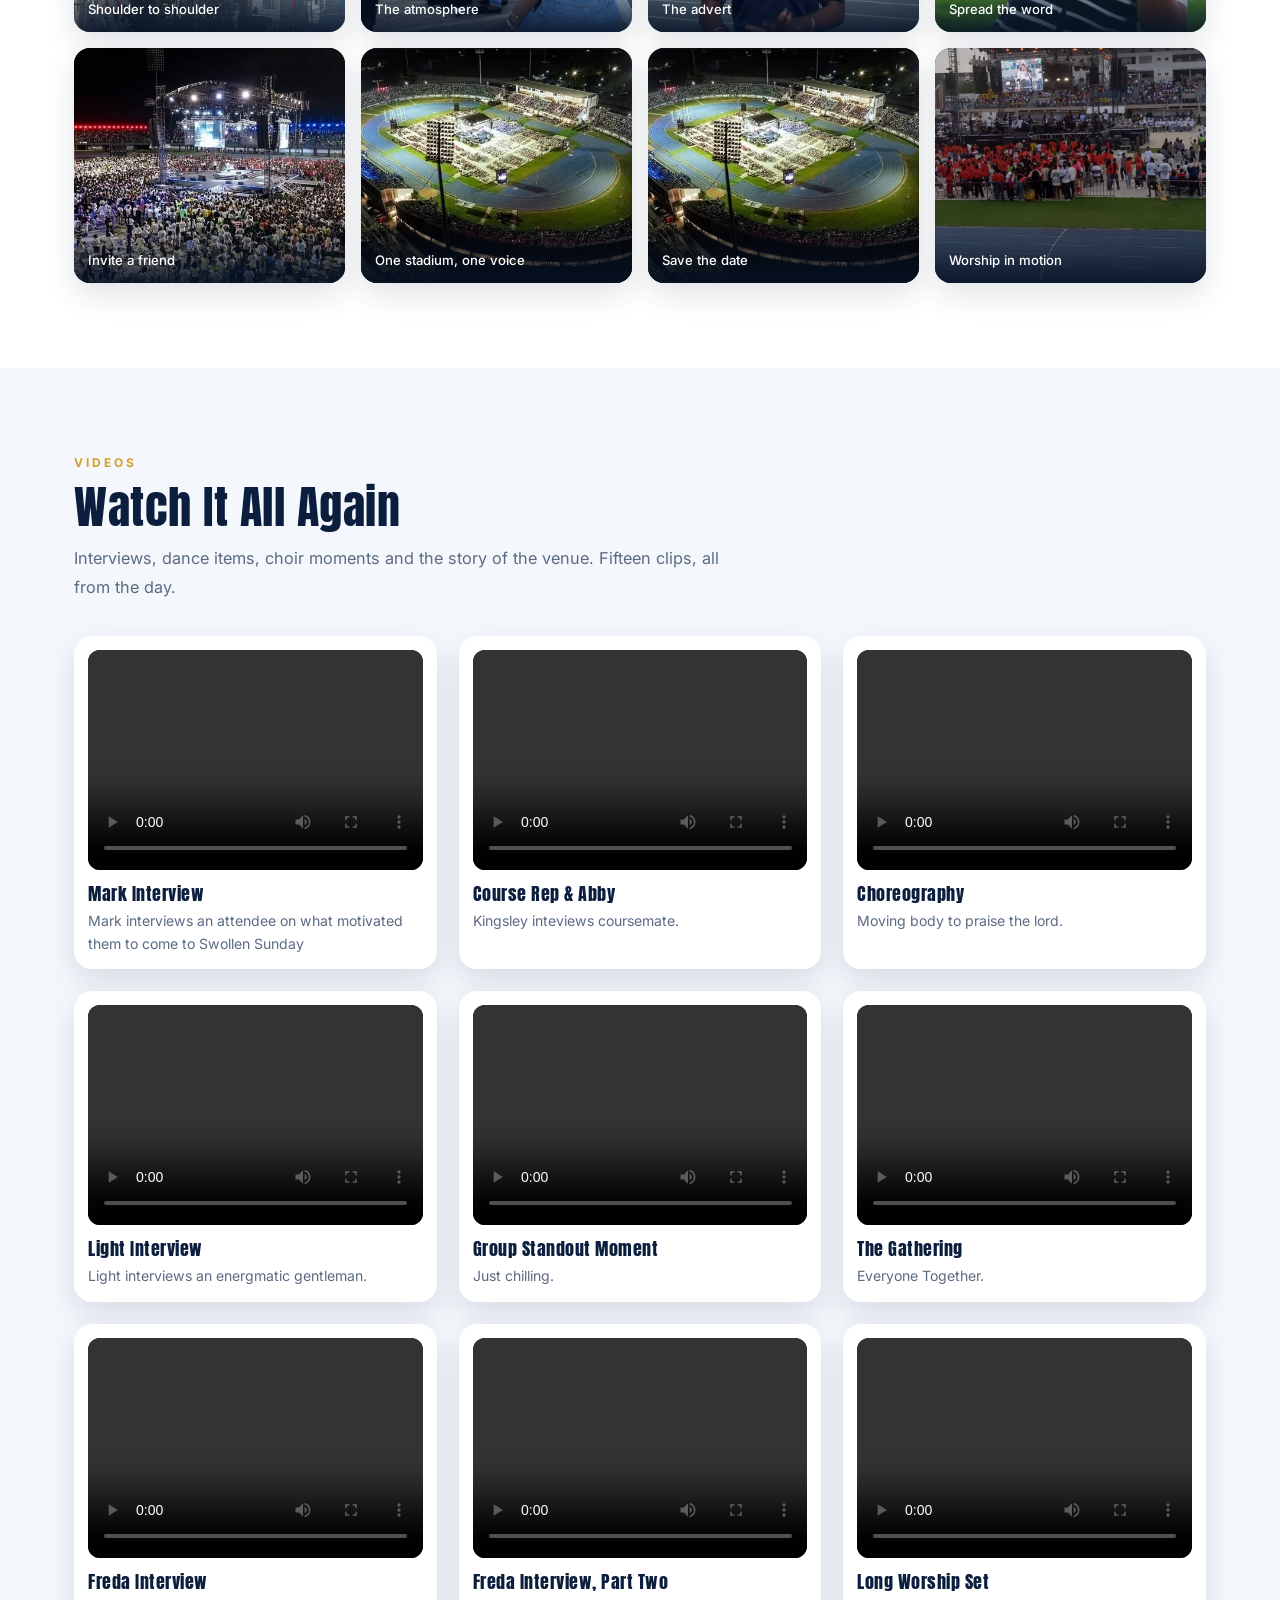
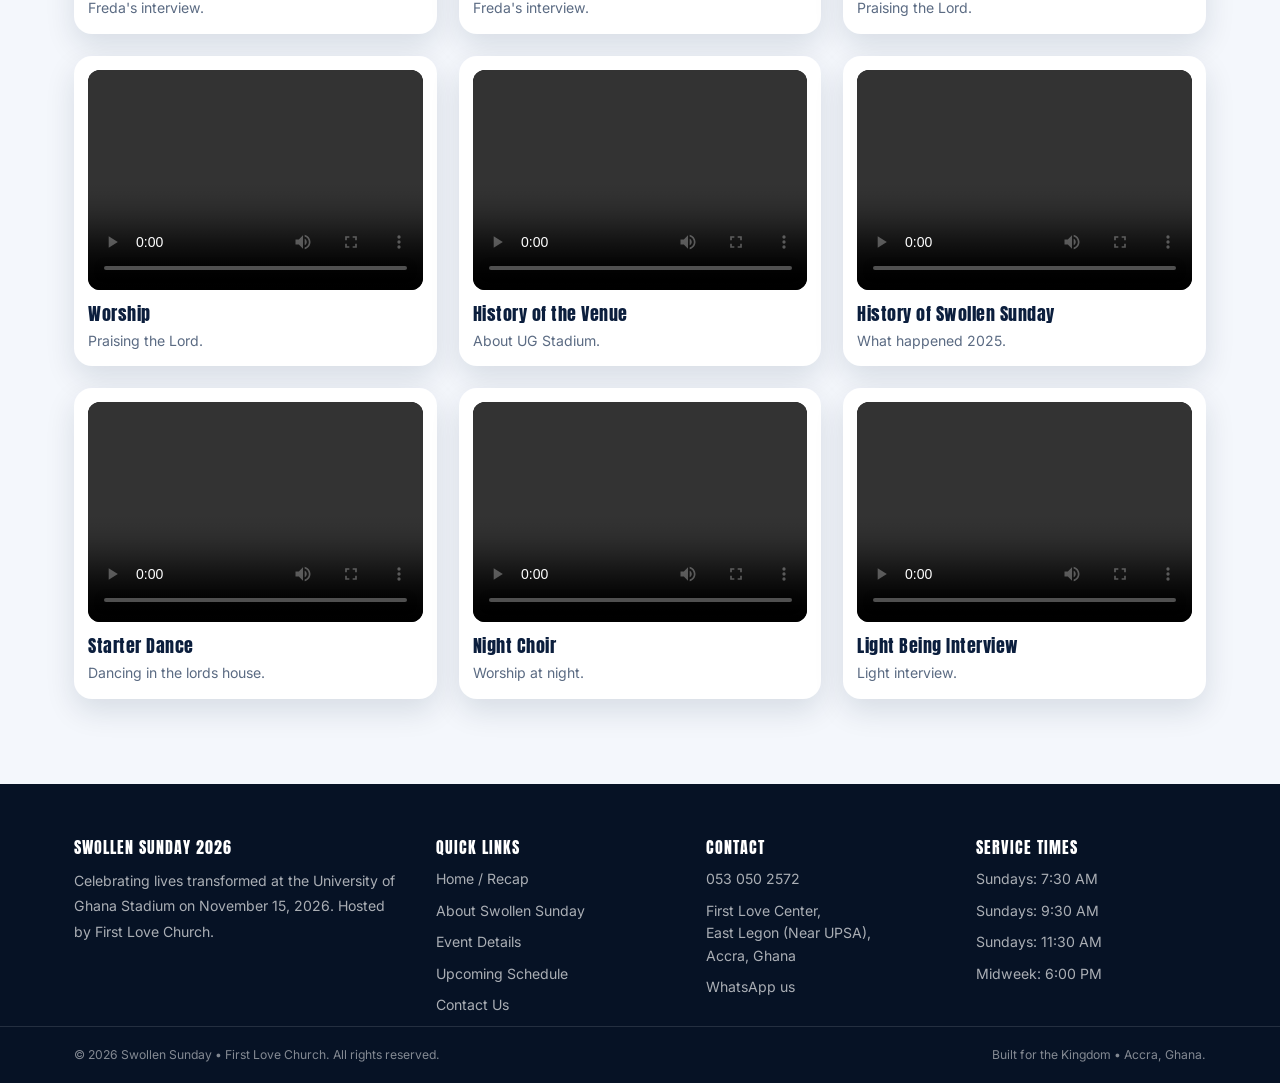
<file: gallery.html>
<!DOCTYPE html>
<html lang="en">
<head>
  <!-- Basic page setup: character set, phone-friendly viewport, page title and search description -->
  <meta charset="UTF-8">
  <meta name="viewport" content="width=device-width, initial-scale=1.0">
  <title>Gallery | Swollen Sunday 2026 | First Love Church</title>
  <meta name="description" content="Photos and videos from Swollen Sunday 2026 at the University of Ghana Stadium, Legon. Browse the full gallery from First Love Church.">

  <!-- Google Fonts: Anton for headings, Inter for body text -->
  <link rel="preconnect" href="https://fonts.googleapis.com">
  <link rel="preconnect" href="https://fonts.gstatic.com" crossorigin>
  <link href="https://fonts.googleapis.com/css2?family=Anton&amp;family=Inter:wght@400;500;600;700&amp;display=swap" rel="stylesheet">

  <!-- Our one and only stylesheet -->
  <link rel="stylesheet" href="css/style.css">
</head>

<body>

  <!-- ============================================================
       HEADER / NAVBAR
       Same bar as the home page, but every link now points back
       to index.html because we are on a different page.
       ============================================================ -->
  <header class="site-header">
    <div class="nav-wrap">

      <!-- Logo -->
      <a class="brand" href="index.html">
        <span class="brand-mark">SS</span>
        <span class="brand-text">Swollen Sunday <em>2026</em></span>
      </a>

      <!-- Main navigation with page-and-anchor links -->
      <nav class="nav" aria-label="Main navigation">
        <a href="index.html#home">Home</a>
        <a href="index.html#about">About</a>
        <a href="index.html#schedule">Schedule</a>
        <a class="active" href="gallery.html">Gallery</a>
        <a href="index.html#faq">FAQ</a>
        <a href="index.html#contact">Contact</a>
      </nav>

    </div>
  </header>

  <main>

    <!-- ============================================================
         PAGE TITLE
         A short dark banner introducing the gallery page.
         ============================================================ -->
    <section class="page-head">
      <div class="container page-head-inner">
        <p class="eyebrow light">The Gallery</p>
        <h1>Every Face. Every Moment.</h1>
        <p class="hero-sub">Twenty photographs and fifteen videos from Swollen Sunday 2026 at the University of Ghana Stadium, Legon. Tap any photo to open it full size.</p>
      </div>
    </section>

    <!-- ============================================================
         PHOTO GALLERY
         A responsive grid of photos. Each photo has a caption that
         slides up when you hover, and opens full size in a new tab.
         ============================================================ -->
    <section class="gallery-block">
      <div class="container">

        <p class="eyebrow">Photos</p>
        <h2 class="section-title">The Day in Pictures</h2>
        <p class="section-lead">From the gates opening to the last song, here is how the day looked.</p>

        <div class="photo-grid four">

          <a class="photo show" href="images/dag.jpeg" target="_blank" rel="noopener">
            <img src="images/dag.jpeg" alt="Host portrait from Swollen Sunday 2026">
            <span class="photo-cap">[EDIT] Host portrait</span>
          </a>

          <a class="photo show" href="images/dag2.jpeg" target="_blank" rel="noopener">
            <img src="images/dag2.jpeg" alt="Host portrait from Swollen Sunday 2026">
            <span class="photo-cap">[EDIT] Host portrait 2</span>
          </a>

          <a class="photo show" href="images/Entrance.jpeg" target="_blank" rel="noopener">
            <img src="images/Entrance.jpeg" alt="The entrance of the University of Ghana Stadium on Swollen Sunday">
            <span class="photo-cap">The gates open</span>
          </a>

          <a class="photo show" href="images/g2.jpeg" target="_blank" rel="noopener">
            <img src="images/g2.jpeg" alt="Worshippers gathered inside the stadium">
            <span class="photo-cap">Faces in the crowd</span>
          </a>

          <a class="photo show" href="images/Group%20pic.jpeg" target="_blank" rel="noopener">
            <img src="images/Group%20pic.jpeg" alt="Group photo of Swollen Sunday 2026 attendees">
            <span class="photo-cap">The family photo</span>
          </a>

          <a class="photo show" href="images/member.jpeg" target="_blank" rel="noopener">
            <img src="images/member.jpeg" alt="A member of the congregation at Swollen Sunday 2026">
            <span class="photo-cap">Member story</span>
          </a>

          <a class="photo show" href="images/minister.jpeg" target="_blank" rel="noopener">
            <img src="images/minister.jpeg" alt="A minister at Swollen Sunday 2026">
            <span class="photo-cap">Minister</span>
          </a>

          <a class="photo show" href="images/ministers.jpeg" target="_blank" rel="noopener">
            <img src="images/ministers.jpeg" alt="Ministers at Swollen Sunday 2026">
            <span class="photo-cap">Ministers</span>
          </a>

          <a class="photo show" href="images/SIR.jpeg" target="_blank" rel="noopener">
            <img src="images/SIR.jpeg" alt="A guest at Swollen Sunday 2026">
            <span class="photo-cap">Web Development Lecturer</span>
          </a>

          <a class="photo show" href="images/stadium4k.jpeg" target="_blank" rel="noopener">
            <img src="images/stadium4k.jpeg" alt="Wide view of the UG Stadium crowd in high resolution">
            <span class="photo-cap">The full stadium</span>
          </a>

          <a class="photo show" href="images/stadiumhd%202.jpeg" target="_blank" rel="noopener">
            <img src="images/stadiumhd%202.jpeg" alt="A second high definition view of the stadium crowd">
            <span class="photo-cap">Crowd panorama</span>
          </a>

          <a class="photo show" href="images/stadiumhd.jpeg" target="_blank" rel="noopener">
            <img src="images/stadiumhd.jpeg" alt="High definition view of the stadium crowd">
            <span class="photo-cap">From the stands</span>
          </a>

          <a class="photo show" href="images/stadiumsd.jpeg" target="_blank" rel="noopener">
            <img src="images/stadiumsd.jpeg" alt="The stadium crowd during Swollen Sunday 2026">
            <span class="photo-cap">Shoulder to shoulder</span>
          </a>

          <a class="photo show" href="images/swollen%20pic.jpeg" target="_blank" rel="noopener">
            <img src="images/swollen%20pic.jpeg" alt="A crowd scene from Swollen Sunday 2026">
            <span class="photo-cap">The atmosphere</span>
          </a>

          <a class="photo show" href="images/swollenad.jpeg" target="_blank" rel="noopener">
            <img src="images/swollenad.jpeg" alt="Swollen Sunday 2026 advert artwork">
            <span class="photo-cap">The advert</span>
          </a>

          <a class="photo show" href="images/swollenad2.jpeg" target="_blank" rel="noopener">
            <img src="images/swollenad2.jpeg" alt="Swollen Sunday 2026 advert artwork, second design">
            <span class="photo-cap">Spread the word</span>
          </a>

          <a class="photo show" href="images/swollenad3.jpeg" target="_blank" rel="noopener">
            <img src="images/swollenad3.jpeg" alt="Swollen Sunday 2026 advert artwork, third design">
            <span class="photo-cap">Invite a friend</span>
          </a>

          <a class="photo show" href="images/swollenad4.jpeg" target="_blank" rel="noopener">
            <img src="images/swollenad4.jpeg" alt="Swollen Sunday 2026 advert artwork, fourth design">
            <span class="photo-cap">One stadium, one voice</span>
          </a>

          <a class="photo show" href="images/swollenad5.jpeg" target="_blank" rel="noopener">
            <img src="images/swollenad5.jpeg" alt="Swollen Sunday 2026 advert artwork, fifth design">
            <span class="photo-cap">Save the date</span>
          </a>

          <a class="photo show" href="images/worshippic.jpeg" target="_blank" rel="noopener">
            <img src="images/worshippic.jpeg" alt="Worship moment at Swollen Sunday 2026">
            <span class="photo-cap">Worship in motion</span>
          </a>

        </div>

      </div>
    </section>

    <!-- ============================================================
         VIDEO GALLERY
         A grid of video cards. Every video uses preload="metadata"
         so the page stays fast. Captions are marked [EDIT].
         ============================================================ -->
    <section class="gallery-block video-block">
      <div class="container">

        <p class="eyebrow">Videos</p>
        <h2 class="section-title">Watch It All Again</h2>
        <p class="section-lead">Interviews, dance items, choir moments and the story of the venue. Fifteen clips, all from the day.</p>

        <div class="video-grid">

          <article class="video-card">
            <video controls preload="metadata">
              <source src="videos/Mark%20Int.mp4" type="video/mp4">
              Your browser does not support the video tag.
            </video>
            <h3>Mark Interview</h3>
            <p>Mark interviews an attendee on what motivated them to come to Swollen Sunday</p>
          </article>

          <article class="video-card">
            <video controls preload="metadata">
              <source src="videos/courserep%20and%20abby.mp4" type="video/mp4">
              Your browser does not support the video tag.
            </video>
            <h3>Course Rep &amp; Abby</h3>
            <p>Kingsley inteviews coursemate.</p>
          </article>

          <article class="video-card">
            <video controls preload="metadata">
              <source src="videos/corography.mp4" type="video/mp4">
              Your browser does not support the video tag.
            </video>
            <h3>Choreography</h3>
            <p>Moving body to praise the lord.</p>
          </article>

          <article class="video-card">
            <video controls preload="metadata">
              <source src="videos/Light%20interview.mp4" type="video/mp4">
              Your browser does not support the video tag.
            </video>
            <h3>Light Interview</h3>
            <p>Light interviews an energmatic gentleman.</p>
          </article>

          <article class="video-card">
            <video controls preload="metadata">
              <source src="videos/Group%20standout.mp4" type="video/mp4">
              Your browser does not support the video tag.
            </video>
            <h3>Group Standout Moment</h3>
            <p>Just chilling.</p>
          </article>

          <article class="video-card">
            <video controls preload="metadata">
              <source src="videos/GatheringStadium.mp4" type="video/mp4">
              Your browser does not support the video tag.
            </video>
            <h3>The Gathering</h3>
            <p>Everyone Together.</p>
          </article>

          <article class="video-card">
            <video controls preload="metadata">
              <source src="videos/Freda%20interview.mp4" type="video/mp4">
              Your browser does not support the video tag.
            </video>
            <h3>Freda Interview</h3>
            <p>Freda's interview.</p>
          </article>

          <article class="video-card">
            <video controls preload="metadata">
              <source src="videos/Freda%20interview%202.mp4" type="video/mp4">
              Your browser does not support the video tag.
            </video>
            <h3>Freda Interview, Part Two</h3>
            <p>Freda's interview.</p>
          </article>

          <article class="video-card">
            <video controls preload="metadata">
              <source src="videos/worshiplong.mp4" type="video/mp4">
              Your browser does not support the video tag.
            </video>
            <h3>Long Worship Set</h3>
            <p>Praising the Lord.</p>
          </article>

          <article class="video-card">
            <video controls preload="metadata">
              <source src="videos/Worship.mp4" type="video/mp4">
              Your browser does not support the video tag.
            </video>
            <h3>Worship</h3>
            <p>Praising the Lord.</p>
          </article>

          <article class="video-card">
            <video controls preload="metadata">
              <source src="videos/Venuehistory.mp4" type="video/mp4">
              Your browser does not support the video tag.
            </video>
            <h3>History of the Venue</h3>
            <p>About UG Stadium.</p>
          </article>

          <article class="video-card">
            <video controls preload="metadata">
              <source src="videos/swollenhistory.mp4" type="video/mp4">
              Your browser does not support the video tag.
            </video>
            <h3>History of Swollen Sunday</h3>
            <p>What happened 2025.</p>
          </article>

          <article class="video-card">
            <video controls preload="metadata">
              <source src="videos/Starter%20dance.mp4" type="video/mp4">
              Your browser does not support the video tag.
            </video>
            <h3>Starter Dance</h3>
            <p>Dancing in the lords house.</p>
          </article>

          <article class="video-card">
            <video controls preload="metadata">
              <source src="videos/nightchoir.mp4" type="video/mp4">
              Your browser does not support the video tag.
            </video>
            <h3>Night Choir</h3>
            <p>Worship at night.</p>
          </article>

          <article class="video-card">
            <video controls preload="metadata">
              <source src="videos/Lightbeingint.mp4" type="video/mp4">
              Your browser does not support the video tag.
            </video>
            <h3>Light Being Interview</h3>
            <p>Light interview.</p>
          </article>

        </div>

      </div>
    </section>

  </main>

  <!-- ============================================================
       FOOTER
       Same dark footer as the home page. Links point back to
       index.html sections.
       ============================================================ -->
  <footer class="site-footer">
    <div class="container footer-grid">

      <div class="footer-col">
        <h2 class="footer-title">Swollen Sunday 2026</h2>
        <p>Celebrating lives transformed at the University of Ghana Stadium on November 15, 2026. Hosted by First Love Church.</p>
      </div>

      <div class="footer-col">
        <h2 class="footer-title">Quick Links</h2>
        <ul class="footer-links">
          <li><a href="index.html#home">Home / Recap</a></li>
          <li><a href="index.html#about">About Swollen Sunday</a></li>
          <li><a href="index.html#details">Event Details</a></li>
          <li><a href="index.html#schedule">Upcoming Schedule</a></li>
          <li><a href="index.html#contact">Contact Us</a></li>
        </ul>
      </div>

      <div class="footer-col">
        <h2 class="footer-title">Contact</h2>
        <ul class="footer-links">
          <li><a href="tel:+233530502572">053 050 2572</a></li>
          <li>First Love Center,<br>East Legon (Near UPSA),<br>Accra, Ghana</li>
          <li><a href="https://wa.me/233530502572" target="_blank" rel="noopener">WhatsApp us</a></li>
        </ul>
      </div>

      <div class="footer-col">
        <h2 class="footer-title">Service Times</h2>
        <ul class="footer-links">
          <li>Sundays: 7:30 AM</li>
          <li>Sundays: 9:30 AM</li>
          <li>Sundays: 11:30 AM</li>
          <li>Midweek: 6:00 PM</li>
        </ul>
      </div>

    </div>

    <!-- Bottom copyright bar -->
    <div class="footer-bottom">
      <div class="container footer-bottom-inner">
        <p>&copy; 2026 Swollen Sunday &bull; First Love Church. All rights reserved.</p>
        <p>Built for the Kingdom &bull; Accra, Ghana.</p>
      </div>
    </div>
  </footer>

  <!-- Floating WhatsApp button, fixed to the bottom-right corner -->
  <a class="whatsapp" href="https://wa.me/233530502572" target="_blank" rel="noopener" aria-label="Chat with First Love Church on WhatsApp">
    <span aria-hidden="true">💬</span>
  </a>

</body>
</html>
</file>
<file: css/style.css>
/* ============================================================
   SWOLLEN SUNDAY 2026 — MAIN STYLESHEET
   ------------------------------------------------------------
   Everything is written in plain CSS:
   colours, fonts, spacing, Flexbox, Grid, hover effects,
   a few simple animations and two media queries.

   The file is written "mobile first". That means the simple
   phone styles come first and the @media blocks at the bottom
   add the bigger layouts for tablets and desktops.
   ============================================================ */


/* ============================================================
   1. COLOUR AND FONT VARIABLES
   These are stored in :root so the whole site can be re-coloured
   by changing just five lines. Send the course rep's colours here.
   ============================================================ */
:root {
  --primary: #0b1e3d;      /* deep navy — main brand colour */
  --secondary: #d4a12a;    /* gold — highlights and buttons */
  --accent: #4fb3e8;       /* sky blue — small accents */
  --light: #f4f7fc;        /* very light blue-grey page background */
  --dark: #061225;         /* almost black navy for the footer */

  --white: #ffffff;
  --text: #1d2b3f;         /* body text colour */
  --muted: #5b6b83;        /* lighter grey-blue for paragraphs */
  --green: #25d366;        /* WhatsApp green */
  --green-dark: #1da851;

  --radius: 18px;          /* the rounded corners used everywhere */
  --shadow: 0 12px 30px rgba(11, 30, 61, 0.12);
  --font-head: "Anton", "Arial Black", Impact, sans-serif;
  --font-body: "Inter", "Segoe UI", Arial, sans-serif;
}


/* ============================================================
   2. RESET AND BASE STYLES
   Remove the browser's default gaps, then set the body font,
   colours and the smooth scrolling used by the menu links.
   ============================================================ */
* {
  box-sizing: border-box;
  margin: 0;
  padding: 0;
}

html {
  scroll-behavior: smooth;   /* menu links glide instead of jumping */
  scroll-padding-top: 170px; /* stops the sticky header covering headings */
}

body {
  font-family: var(--font-body);
  font-size: 16px;
  line-height: 1.7;
  color: var(--text);
  background: var(--light);
  overflow-x: hidden;        /* no sideways scrolling on phones */
}

/* Images and videos never spill out of their box */
img,
video {
  display: block;
  max-width: 100%;
}

/* Headings use the bold display font */
h1,
h2,
h3 {
  font-family: var(--font-head);
  font-weight: 400;
  line-height: 1.08;
  letter-spacing: 0.5px;
  color: var(--primary);
}

/* Paragraphs get a comfortable reading colour */
p {
  color: var(--muted);
}

/* Links start with no underline; each component styles its own links */
a {
  color: inherit;
  text-decoration: none;
}


/* ============================================================
   3. SHARED HELPERS
   Small reusable classes: the page container, the eyebrow label,
   the section title, the section lead text and the buttons.
   ============================================================ */

/* Keeps content centred with equal space on both sides */
.container {
  width: 100%;
  max-width: 1180px;
  margin: 0 auto;
  padding: 0 20px;
}

/* Small uppercase label that sits above every section heading */
.eyebrow {
  font-size: 0.75rem;
  font-weight: 700;
  letter-spacing: 3px;
  text-transform: uppercase;
  color: var(--secondary);
  margin-bottom: 8px;
}

/* A lighter version of the eyebrow for dark backgrounds */
.eyebrow.light {
  color: var(--accent);
}

/* Big section heading */
.section-title {
  font-size: 2rem;
  margin-bottom: 12px;
}

/* Short intro paragraph under a section heading */
.section-lead {
  max-width: 680px;
  margin-bottom: 34px;
  font-size: 1rem;
  line-height: 1.8;
}

/* Buttons: one base shape, then colour variations below */
.btn {
  display: inline-block;
  padding: 15px 28px;
  border: 2px solid transparent;
  border-radius: 999px;
  font-family: var(--font-body);
  font-size: 0.95rem;
  font-weight: 700;
  text-align: center;
  cursor: pointer;
  transition: transform 0.25s, box-shadow 0.25s, background 0.25s, color 0.25s;
}

/* Every button lifts a little when the mouse is over it */
.btn:hover {
  transform: translateY(-3px);
}

/* Gold button — the main call to action */
.btn-primary {
  background: var(--secondary);
  color: var(--dark);
  box-shadow: 0 10px 26px rgba(212, 161, 42, 0.35);
}

.btn-primary:hover {
  background: #e3b13c;
  box-shadow: 0 16px 32px rgba(212, 161, 42, 0.45);
}

/* A slow glow that draws the eye to the main hero button */
.pulse {
  animation: glow 2.6s infinite;
}

/* Transparent button with a white outline, used on photos */
.btn-ghost {
  background: rgba(255, 255, 255, 0.08);
  border-color: rgba(255, 255, 255, 0.6);
  color: var(--white);
}

.btn-ghost:hover {
  background: var(--white);
  color: var(--primary);
}

/* Outline button used on light sections */
.btn-outline {
  border-color: var(--primary);
  color: var(--primary);
}

.btn-outline:hover {
  background: var(--primary);
  color: var(--white);
}

/* WhatsApp green button */
.btn-whatsapp {
  background: var(--green);
  color: var(--white);
  box-shadow: 0 10px 24px rgba(37, 211, 102, 0.35);
}

.btn-whatsapp:hover {
  background: var(--green-dark);
}

/* Small button for the schedule cards */
.btn-small {
  padding: 11px 20px;
  font-size: 0.85rem;
}

/* Full-width button used inside the contact form */
.btn-block {
  width: 100%;
  border: 0;
}

/* Plain underlined text link used beside buttons */
.text-link {
  font-size: 0.88rem;
  font-weight: 600;
  color: var(--primary);
  text-decoration: underline;
  transition: color 0.25s;
}

.text-link:hover {
  color: var(--secondary);
}


/* ============================================================
   4. STICKY HEADER AND NAVIGATION
   The bar stays at the top while you scroll. On phones the links
   sit on a second line and simply wrap — no hamburger menu.
   ============================================================ */
.site-header {
  position: sticky;
  top: 0;
  z-index: 50;
  background: var(--primary);
  border-bottom: 1px solid rgba(255, 255, 255, 0.1);
  box-shadow: 0 6px 20px rgba(6, 18, 37, 0.3);
}

/* Brand on the left, links on the right, wrapping when needed */
.nav-wrap {
  display: flex;
  flex-wrap: wrap;
  align-items: center;
  justify-content: space-between;
  gap: 10px;
  max-width: 1180px;
  margin: 0 auto;
  padding: 12px 18px;
}

/* Logo link: gold square plus the event name */
.brand {
  display: flex;
  align-items: center;
  gap: 10px;
  color: var(--white);
}

/* The gold "SS" square */
.brand-mark {
  display: grid;
  place-items: center;
  width: 38px;
  height: 38px;
  border-radius: 11px;
  background: var(--secondary);
  color: var(--dark);
  font-family: var(--font-head);
  font-size: 1.05rem;
}

/* The words next to the square */
.brand-text {
  font-family: var(--font-head);
  font-size: 1.05rem;
  letter-spacing: 1px;
}

/* "2026" in gold and not bold */
.brand-text em {
  font-style: normal;
  color: var(--secondary);
}

/* Navigation list */
.nav {
  display: flex;
  flex-wrap: wrap;
  justify-content: center;
  gap: 2px;
  width: 100%;
}

/* Each menu link looks like a small pill */
.nav a {
  padding: 7px 12px;
  border-radius: 999px;
  font-size: 0.85rem;
  font-weight: 500;
  color: rgba(255, 255, 255, 0.78);
  transition: background 0.25s, color 0.25s;
}

/* Hover fills the pill with a faint white */
.nav a:hover {
  background: rgba(255, 255, 255, 0.14);
  color: var(--white);
}

/* Gold pill marks the page you are on */
.nav a.active {
  background: var(--secondary);
  color: var(--dark);
  font-weight: 700;
}


/* ============================================================
   5. HERO BANNER
   Four photos fade into each other behind a dark overlay, with
   the headline and buttons on top. The fade uses one @keyframes
   rule and different animation delays.
   ============================================================ */
.hero {
  position: relative;
  display: flex;
  align-items: center;
  min-height: 78vh;
  padding: 70px 0;
  overflow: hidden;
  background: var(--primary);
}

/* The stack of background photos */
.hero-slides {
  position: absolute;
  top: 0;
  right: 0;
  bottom: 0;
  left: 0;
}

/* Each photo fills the hero and starts invisible */
.slide {
  position: absolute;
  top: 0;
  right: 0;
  bottom: 0;
  left: 0;
  background-size: cover;
  background-position: center;
  opacity: 0;
  animation: fadeSlide 24s infinite;
}

/* The four advert photos, one behind the other */
.slide-1 {
  background-image: url("../images/swollenad5.jpeg");
}

.slide-2 {
  background-image: url("../images/swollenad2.jpeg");
  animation-delay: 6s;
}

.slide-3 {
  background-image: url("../images/swollenad.jpeg");
  animation-delay: 12s;
}

.slide-4 {
  background-image: url("../images/swollenad4.jpeg");
  animation-delay: 18s;
}

/* Dark navy layer so white text is always readable */
.hero-overlay {
  position: absolute;
  top: 0;
  right: 0;
  bottom: 0;
  left: 0;
  background: linear-gradient(rgba(6, 18, 37, 0.72), rgba(6, 18, 37, 0.9));
}

/* Text sits above the photos and the overlay */
.hero-content {
  position: relative;
  z-index: 2;
  width: 100%;
  max-width: 820px;
  margin: 0 auto;
  padding: 0 20px;
  text-align: center;
}

/* Big white headline */
.hero h1 {
  margin: 6px 0 18px;
  font-size: 2.5rem;
  color: var(--white);
  animation: fadeUp 0.9s 0.2s both;
}

/* Supporting paragraph under the headline */
.hero-sub {
  max-width: 640px;
  margin: 0 auto;
  font-size: 1rem;
  line-height: 1.8;
  color: rgba(255, 255, 255, 0.82);
  animation: fadeUp 0.9s 0.45s both;
}

/* Button row */
.hero-actions {
  display: flex;
  flex-wrap: wrap;
  justify-content: center;
  gap: 14px;
  margin-top: 28px;
  animation: fadeUp 0.9s 0.7s both;
}

/* The eyebrow in the hero also fades in */
.hero .eyebrow {
  animation: fadeUp 0.9s 0.05s both;
}


/* ============================================================
   6. RECAP VIDEO STRIP
   A dark band with three video cards directly under the hero.
   ============================================================ */
.recap {
  padding: 70px 0;
  background: var(--dark);
}

/* White heading on the dark band */
.recap .section-title {
  color: var(--white);
}

.recap .section-lead {
  color: rgba(255, 255, 255, 0.68);
}

/* A pale lead paragraph for any dark band */
.light-lead {
  color: rgba(255, 255, 255, 0.68);
}

/* The grid of video cards */
.video-grid {
  display: grid;
  grid-template-columns: 1fr;
  gap: 22px;
}

/* One video card: white box on light pages, glassy box on dark */
.video-card {
  padding: 14px;
  border-radius: var(--radius);
  background: var(--white);
  box-shadow: var(--shadow);
  transition: transform 0.3s, box-shadow 0.3s;
}

/* Cards lift on hover */
.video-card:hover {
  transform: translateY(-6px);
  box-shadow: 0 18px 40px rgba(11, 30, 61, 0.2);
}

/* Video styling: fixed height, cropped neatly, rounded corners */
.video-card video {
  width: 100%;
  height: 200px;
  object-fit: cover;
  border-radius: 12px;
  background: #000;
}

/* Video title and caption */
.video-card h3 {
  margin: 14px 0 6px;
  font-size: 1.15rem;
}

.video-card p {
  font-size: 0.88rem;
  line-height: 1.6;
}

/* On the dark recap band the cards become see-through glass */
.recap .video-card {
  background: rgba(255, 255, 255, 0.06);
  border: 1px solid rgba(255, 255, 255, 0.12);
  box-shadow: none;
}

.recap .video-card h3 {
  color: var(--white);
}

.recap .video-card p {
  color: rgba(255, 255, 255, 0.66);
}

/* The navy video card used in the pastors block */
.video-card.dark-card {
  background: var(--primary);
  border: 1px solid rgba(255, 255, 255, 0.08);
}

.video-card.dark-card h3 {
  color: var(--white);
}

.video-card.dark-card p {
  color: rgba(255, 255, 255, 0.68);
}


/* ============================================================
   7. ABOUT SECTION
   Text on one side, a photo collage on the other. Below it sits
   the three-point highlights bar.
   ============================================================ */
.about {
  padding: 70px 0;
  background: var(--light);
}

/* Two-column split used by About, Pastors and Contact */
.split {
  display: grid;
  grid-template-columns: 1fr;
  gap: 40px;
  align-items: center;
}

/* Story text */
.about-text h2 {
  margin: 6px 0 16px;
  font-size: 2rem;
}

.about-text p {
  margin-bottom: 16px;
  line-height: 1.8;
}

.about-text .btn {
  margin-top: 10px;
}

/* Collage: two narrow columns of photos */
.about-collage {
  display: grid;
  grid-template-columns: 1fr 1fr;
  gap: 12px;
  align-items: start;
}

/* One framed photo inside the collage */
.collage-item {
  position: relative;
  overflow: hidden;
  border-radius: 16px;
  box-shadow: var(--shadow);
}

.collage-item img {
  width: 100%;
  height: 150px;
  object-fit: cover;
  transition: transform 0.5s;
}

/* Photos zoom gently when hovered */
.collage-item:hover img {
  transform: scale(1.07);
}

/* The tall photo in the first column */
.collage-item.tall img {
  height: 312px;
}

/* The wide photo that runs under both columns */
.collage-item.wide {
  grid-column: span 2;
}

/* Small caption chip printed over each photo */
.collage-item figcaption {
  position: absolute;
  bottom: 8px;
  left: 8px;
  padding: 4px 10px;
  border-radius: 999px;
  background: rgba(6, 18, 37, 0.65);
  color: var(--white);
  font-size: 0.68rem;
  letter-spacing: 0.4px;
}

/* The three-point highlights bar */
.highlights {
  display: grid;
  grid-template-columns: 1fr;
  gap: 22px;
  margin-top: 45px;
  padding: 28px;
  border-radius: 24px;
  background: var(--white);
  box-shadow: var(--shadow);
}

.highlight-icon {
  display: block;
  margin-bottom: 8px;
  font-size: 1.8rem;
}

.highlight h3 {
  margin-bottom: 6px;
  font-size: 1.1rem;
}

.highlight p {
  font-size: 0.9rem;
  line-height: 1.7;
}


/* ============================================================
   8. PASTORS AND VISION BLOCK
   A history video beside four photo cards. Each photo hides its
   caption until you hover, which is a fun CSS-only reveal.
   ============================================================ */
.pastors {
  padding: 70px 0;
  background: var(--white);
}

/* Keeps the video and the photo grid vertically centred */
.pastors-split {
  align-items: center;
}

/* Right-hand grid of four photos */
.pastor-grid {
  display: grid;
  grid-template-columns: 1fr 1fr;
  gap: 12px;
}

/* One photo card */
.pastor {
  position: relative;
  overflow: hidden;
  border-radius: 14px;
  box-shadow: var(--shadow);
  background: var(--primary);
}

.pastor img {
  width: 100%;
  height: 170px;
  object-fit: cover;
  transition: transform 0.5s;
}

.pastor:hover img {
  transform: scale(1.08);
}

/* The caption sits at the bottom and is invisible at first */
.pastor figcaption {
  position: absolute;
  left: 0;
  right: 0;
  bottom: 0;
  padding: 34px 12px 12px;
  background: linear-gradient(transparent, rgba(6, 18, 37, 0.94));
  color: var(--white);
  font-size: 0.75rem;
  line-height: 1.5;
  opacity: 0;
  transform: translateY(10px);
  transition: opacity 0.3s, transform 0.3s;
}

/* Hovering the card reveals the caption */
.pastor:hover figcaption {
  opacity: 1;
  transform: translateY(0);
}


/* ============================================================
   9. GALLERY PREVIEW
   Eight photos in a grid with a hover zoom, plus a link to the
   full gallery page.
   ============================================================ */
.preview {
  padding: 70px 0;
  background: var(--white);
}

/* Heading on the left, button on the right */
.head-row {
  display: flex;
  flex-wrap: wrap;
  align-items: flex-end;
  justify-content: space-between;
  gap: 18px;
  margin-bottom: 30px;
}

/* Reusable photo grid */
.photo-grid {
  display: grid;
  grid-template-columns: 1fr;
  gap: 14px;
}

/* One photo tile. It is a link, so clicking opens the full image. */
.photo {
  position: relative;
  display: block;
  overflow: hidden;
  border-radius: 16px;
  background: var(--primary);
  box-shadow: var(--shadow);
}

.photo img {
  width: 100%;
  height: 230px;
  object-fit: cover;
  transition: transform 0.45s;
}

/* Hover zoom */
.photo:hover img {
  transform: scale(1.08);
}

/* Caption that slides up from the bottom on hover */
.photo-cap {
  position: absolute;
  left: 0;
  right: 0;
  bottom: 0;
  padding: 30px 14px 12px;
  background: linear-gradient(transparent, rgba(6, 18, 37, 0.9));
  color: var(--white);
  font-size: 0.82rem;
  font-weight: 500;
  opacity: 0;
  transform: translateY(10px);
  transition: opacity 0.3s, transform 0.3s;
}

.photo:hover .photo-cap {
  opacity: 1;
  transform: translateY(0);
}

/* The .show class keeps captions visible all the time (gallery page) */
.photo.show .photo-cap {
  opacity: 1;
  transform: translateY(0);
}


/* ============================================================
   10. EVENT INFORMATION
   Two cards side by side and a soft grayscale map underneath.
   ============================================================ */
.event {
  padding: 70px 0;
  background: var(--light);
}

.info-grid {
  display: grid;
  grid-template-columns: 1fr;
  gap: 22px;
}

/* A white information card with a gold stripe along the top */
.info-card {
  padding: 26px;
  border-radius: 24px;
  border-top: 4px solid var(--secondary);
  background: var(--white);
  box-shadow: var(--shadow);
}

.info-card h3 {
  margin: 12px 0 18px;
  font-size: 1.5rem;
}

/* The small uppercase badge at the top of each card */
.badge {
  display: inline-block;
  padding: 6px 14px;
  border-radius: 999px;
  background: rgba(212, 161, 42, 0.15);
  color: #a87c14;
  font-size: 0.68rem;
  font-weight: 700;
  letter-spacing: 2px;
  text-transform: uppercase;
}

/* List of facts: emoji icon on the left, text on the right */
.info-list {
  list-style: none;
  margin-bottom: 20px;
}

.info-list li {
  display: flex;
  gap: 12px;
  margin-bottom: 14px;
  font-size: 0.92rem;
  color: var(--text);
  line-height: 1.6;
}

/* The rounded emoji square */
.info-list .ico {
  display: grid;
  place-items: center;
  flex: 0 0 auto;
  width: 38px;
  height: 38px;
  border-radius: 11px;
  background: rgba(79, 179, 232, 0.14);
  font-size: 1rem;
}

/* Small labels like "Date" and "Venue" above each fact */
.info-list strong {
  display: block;
  font-size: 0.68rem;
  letter-spacing: 1.5px;
  text-transform: uppercase;
  color: var(--muted);
}

/* The "what's next" card is navy so it stands out */
.next-card {
  border-top-color: var(--accent);
  background: var(--primary);
}

.next-card h3,
.next-card .next-line strong {
  color: var(--white);
}

.next-card p {
  color: rgba(255, 255, 255, 0.72);
  margin-bottom: 16px;
}

.next-card .badge {
  background: rgba(79, 179, 232, 0.18);
  color: var(--accent);
}

.next-card .btn {
  margin-top: 8px;
}

/* Service time and location lines inside the navy card */
.next-line {
  font-size: 0.92rem;
  line-height: 1.7;
}

/* Map frame with a simple grayscale filter that fades on hover */
.map-wrap {
  margin-top: 26px;
  border-radius: 22px;
  overflow: hidden;
  box-shadow: var(--shadow);
  filter: grayscale(1);
  transition: filter 0.4s;
}

.map-wrap:hover {
  filter: grayscale(0.15);
}

.map-wrap iframe {
  display: block;
  width: 100%;
  height: 280px;
  border: 0;
}


/* ============================================================
   11. UPCOMING SCHEDULE
   Four cards. On phones the date badge is a small pill above the
   text; on desktop it becomes a tall block on the left.
   ============================================================ */
.schedule {
  padding: 70px 0;
  background: var(--white);
}

.schedule-grid {
  display: grid;
  grid-template-columns: 1fr;
  gap: 20px;
}

.schedule-card {
  padding: 22px;
  border: 1px solid #e3eaf4;
  border-radius: 22px;
  background: var(--light);
  transition: transform 0.3s, box-shadow 0.3s;
}

.schedule-card:hover {
  transform: translateY(-6px);
  box-shadow: var(--shadow);
}

/* Date badge — a horizontal pill on phones */
.date-badge {
  display: inline-flex;
  align-items: baseline;
  gap: 8px;
  padding: 7px 16px;
  border-radius: 12px;
  background: var(--primary);
  color: var(--white);
  margin-bottom: 14px;
}

/* Month word inside the badge */
.date-badge .month {
  font-size: 0.7rem;
  font-weight: 700;
  letter-spacing: 2px;
  text-transform: uppercase;
  color: var(--secondary);
}

/* Big day number inside the badge */
.date-badge .day {
  font-family: var(--font-head);
  font-size: 1.4rem;
  line-height: 1;
}

/* Smaller text for badges that do not show a plain number */
.date-badge .day.small {
  font-size: 0.95rem;
}

.schedule-body h3 {
  margin-bottom: 10px;
  font-size: 1.2rem;
}

/* Date, time and place lines */
.meta {
  list-style: none;
  margin-bottom: 12px;
}

.meta li {
  margin-bottom: 4px;
  font-size: 0.85rem;
  color: var(--muted);
}

.schedule-body p {
  font-size: 0.9rem;
  line-height: 1.7;
}

/* Button plus "Add to Calendar" link */
.card-links {
  display: flex;
  flex-wrap: wrap;
  align-items: center;
  gap: 16px;
  margin-top: 18px;
}


/* ============================================================
   12. FAQ SECTION
   One banner image, then nine cards in a row that scrolls
   sideways with scroll-snap. Pure CSS, no JavaScript.
   ============================================================ */
.faq {
  padding: 70px 0;
  background: var(--light);
}

/* Wide banner image that opens full size when clicked.
   The artwork is portrait, so it stays centred and readable. */
.faq-banner {
  display: block;
  max-width: 420px;
  margin: 0 auto;
  overflow: hidden;
  border-radius: 20px;
  box-shadow: var(--shadow);
}

.faq-banner img {
  width: 100%;
  height: auto;
  transition: transform 0.5s;
}

/* A gentle zoom when the banner is hovered */
.faq-banner:hover img {
  transform: scale(1.03);
}

/* The sideways scrolling row */
.faq-row {
  display: flex;
  gap: 16px;
  margin-top: 24px;
  padding-bottom: 16px;
  overflow-x: auto;
  scroll-snap-type: x mandatory;
}

/* One question card */
.faq-card {
  position: relative;
  flex: 0 0 270px;
  overflow: hidden;
  border-radius: 18px;
  background: var(--white);
  box-shadow: var(--shadow);
  scroll-snap-align: start;
  transition: transform 0.3s, box-shadow 0.3s;
}

/* Hover zoom: the whole card grows, so the image is never cut */
.faq-card:hover {
  transform: scale(1.03);
  box-shadow: 0 18px 36px rgba(11, 30, 61, 0.22);
}

.faq-card img {
  width: 100%;
  height: 385px;
  object-fit: cover;
  object-position: top center;
}


/* ============================================================
   13. CONTACT SECTION
   Contact details on the left, the form on the right.
   ============================================================ */
.contact {
  padding: 70px 0 80px;
  background: var(--white);
}

.contact-intro {
  max-width: 720px;
  margin-bottom: 36px;
}

/* The left column stacks its detail blocks */
.contact-info {
  display: grid;
  gap: 4px;
}

/* The right column simply holds the form at full width */
.form-wrap {
  width: 100%;
}

/* Each block of contact details */
.contact-block {
  padding-left: 16px;
  margin-bottom: 26px;
  border-left: 3px solid var(--secondary);
}

.contact-block h3 {
  margin-bottom: 6px;
  font-size: 1rem;
  letter-spacing: 0.5px;
  text-transform: uppercase;
}

.contact-block p {
  font-size: 0.92rem;
  line-height: 1.7;
}

/* The phone number is large because it is the main action */
.phone {
  display: inline-block;
  margin: 4px 0 12px;
  font-family: var(--font-head);
  font-size: 1.5rem;
  color: var(--primary);
  transition: color 0.25s;
}

.phone:hover {
  color: var(--secondary);
}

/* The form card */
.contact-form {
  padding: 24px;
  border-radius: 24px;
  background: var(--light);
  box-shadow: var(--shadow);
}

/* Space between each label and input pair */
.field {
  margin-bottom: 16px;
}

/* Field labels */
.field label {
  display: block;
  margin-bottom: 7px;
  font-size: 0.8rem;
  font-weight: 600;
  color: var(--primary);
}

/* All inputs share the same soft rounded look */
.field input,
.field select,
.field textarea {
  width: 100%;
  padding: 13px 15px;
  border: 2px solid #dbe4f0;
  border-radius: 12px;
  background: var(--white);
  font-family: var(--font-body);
  font-size: 0.92rem;
  color: var(--text);
  transition: border-color 0.25s, box-shadow 0.25s;
}

/* Grey placeholder text */
.field input::placeholder,
.field textarea::placeholder {
  color: #97a4b8;
}

/* Focus state: sky-blue border plus a soft blue ring */
.field input:focus,
.field select:focus,
.field textarea:focus {
  outline: none;
  border-color: var(--accent);
  box-shadow: 0 0 0 4px rgba(79, 179, 232, 0.2);
}

/* Only the message box can be resized, and only downwards */
.field textarea {
  resize: vertical;
}


/* ============================================================
   14. FOOTER
   Four columns of links and information on a very dark navy,
   then a thin copyright bar.
   ============================================================ */
.site-footer {
  padding-top: 55px;
  background: var(--dark);
  color: rgba(255, 255, 255, 0.72);
}

.footer-grid {
  display: grid;
  grid-template-columns: 1fr;
  gap: 30px;
  padding-bottom: 40px;
}

.footer-title {
  margin-bottom: 12px;
  font-size: 1rem;
  letter-spacing: 1px;
  text-transform: uppercase;
  color: var(--white);
}

.footer-col p {
  font-size: 0.88rem;
  line-height: 1.8;
  color: rgba(255, 255, 255, 0.66);
}

/* Footer link lists */
.footer-links {
  list-style: none;
}

.footer-links li {
  margin-bottom: 9px;
  font-size: 0.88rem;
  line-height: 1.6;
  color: rgba(255, 255, 255, 0.66);
}

.footer-links a {
  transition: color 0.25s;
}

.footer-links a:hover {
  color: var(--secondary);
}

/* Thin bar at the very bottom */
.footer-bottom {
  padding: 18px 0;
  border-top: 1px solid rgba(255, 255, 255, 0.12);
}

.footer-bottom-inner {
  display: flex;
  flex-wrap: wrap;
  justify-content: space-between;
  gap: 8px;
}

.footer-bottom-inner p {
  font-size: 0.76rem;
  color: rgba(255, 255, 255, 0.5);
}


/* ============================================================
   15. FLOATING WHATSAPP BUTTON
   Fixed to the bottom-right corner, above everything else.
   ============================================================ */
.whatsapp {
  position: fixed;
  right: 18px;
  bottom: 18px;
  z-index: 60;
  display: grid;
  place-items: center;
  width: 56px;
  height: 56px;
  border-radius: 50%;
  background: var(--green);
  font-size: 1.5rem;
  box-shadow: 0 12px 24px rgba(0, 0, 0, 0.28);
  animation: greenPulse 2.4s infinite;
  transition: transform 0.25s, background 0.25s;
}

.whatsapp:hover {
  transform: scale(1.1);
  background: var(--green-dark);
}


/* ============================================================
   16. GALLERY PAGE
   The dark page title banner, the photo grid and the video grid.
   ============================================================ */
.page-head {
  padding: 60px 0;
  background: linear-gradient(135deg, var(--primary), var(--dark));
  text-align: center;
}

/* Keeps the title centred and narrow enough to read easily */
.page-head-inner {
  max-width: 780px;
  margin: 0 auto;
}

.page-head h1 {
  margin: 8px 0 16px;
  font-size: 2.3rem;
  color: var(--white);
  animation: fadeUp 0.9s 0.1s both;
}

.page-head .hero-sub {
  animation: none;
}

/* Light section wrapper used by both gallery blocks */
.gallery-block {
  padding: 65px 0;
  background: var(--white);
}

/* The video block gets the light background for contrast */
.video-block {
  background: var(--light);
}

/* Photo grid on the gallery page starts at one column on phones */
.photo-grid.four {
  grid-template-columns: 1fr;
  gap: 16px;
}

.photo-grid.four .photo img {
  height: 260px;
}


/* ============================================================
   17. ANIMATIONS
   Three simple @keyframes rules:
   fadeSlide = the hero crossfade
   fadeUp    = text rising into place
   glow      = the soft pulse on buttons
   greenPulse= the pulse on the WhatsApp button
   ============================================================ */
@keyframes fadeSlide {
  0% {
    opacity: 0;
    transform: scale(1);
  }
  4% {
    opacity: 1;
  }
  25% {
    opacity: 1;
    transform: scale(1.06);
  }
  30% {
    opacity: 0;
    transform: scale(1.08);
  }
  100% {
    opacity: 0;
  }
}

@keyframes fadeUp {
  from {
    opacity: 0;
    transform: translateY(26px);
  }
  to {
    opacity: 1;
    transform: translateY(0);
  }
}

@keyframes glow {
  0% {
    box-shadow: 0 0 0 0 rgba(212, 161, 42, 0.6);
  }
  70% {
    box-shadow: 0 0 0 16px rgba(212, 161, 42, 0);
  }
  100% {
    box-shadow: 0 0 0 0 rgba(212, 161, 42, 0);
  }
}

@keyframes greenPulse {
  0% {
    box-shadow: 0 0 0 0 rgba(37, 211, 102, 0.6);
  }
  70% {
    box-shadow: 0 0 0 14px rgba(37, 211, 102, 0);
  }
  100% {
    box-shadow: 0 0 0 0 rgba(37, 211, 102, 0);
  }
}


/* ============================================================
   18. TABLET — 768px AND WIDER
   Two-column grids, three highlights, a single-row navbar and
   larger headings.
   ============================================================ */
@media (min-width: 768px) {

  html {
    scroll-padding-top: 95px;
  }

  /* Navbar fits on one line again */
  .nav-wrap {
    flex-wrap: nowrap;
    padding: 12px 24px;
  }

  .nav {
    width: auto;
  }

  .nav a {
    font-size: 0.82rem;
    padding: 7px 10px;
  }

  /* Bigger section headings */
  .section-title {
    font-size: 2.4rem;
  }

  .hero {
    min-height: 82vh;
    padding: 90px 0;
  }

  .hero h1 {
    font-size: 3.5rem;
  }

  .hero-sub {
    font-size: 1.08rem;
  }

  /* Two video cards per row */
  .video-grid {
    grid-template-columns: 1fr 1fr;
  }

  .video-card video {
    height: 210px;
  }

  .photo-grid,
  .photo-grid.four {
    grid-template-columns: 1fr 1fr;
  }

  .photo img {
    height: 240px;
  }

  /* Three highlights side by side */
  .highlights {
    grid-template-columns: repeat(3, 1fr);
    padding: 32px;
  }

  /* Two footer columns */
  .footer-grid {
    grid-template-columns: 1fr 1fr;
    gap: 36px;
  }

  .about-text h2 {
    font-size: 2.4rem;
  }

  .page-head h1 {
    font-size: 3rem;
  }
}


/* ============================================================
   19. DESKTOP — 1024px AND WIDER
   Two-column splits, four photo columns, three video columns,
   the tall date badges and the four-column footer.
   ============================================================ */
@media (min-width: 1024px) {

  .container {
    padding: 0 24px;
  }

  /* About, Pastors and Contact become two columns */
  .split {
    grid-template-columns: 1fr 1fr;
    gap: 55px;
  }

  .contact-split {
    grid-template-columns: 0.9fr 1.1fr;
    align-items: start;
    gap: 50px;
  }

  .about,
  .pastors,
  .preview,
  .event,
  .schedule,
  .faq,
  .contact,
  .recap {
    padding: 95px 0;
  }

  .hero {
    min-height: 88vh;
    padding: 110px 0;
  }

  .hero h1 {
    font-size: 4.6rem;
  }

  .section-title {
    font-size: 2.9rem;
  }

  .section-lead {
    font-size: 1.02rem;
  }

  /* Three video cards in the recap strip and the gallery */
  .video-grid.three,
  .video-grid {
    grid-template-columns: repeat(3, 1fr);
  }

  .video-card video {
    height: 220px;
  }

  /* Four photos per row on the gallery page and the preview */
  .photo-grid,
  .photo-grid.four {
    grid-template-columns: repeat(4, 1fr);
  }

  .photo img,
  .photo-grid.four .photo img {
    height: 235px;
  }

  /* Collage photos grow with the wider column */
  .collage-item img {
    height: 190px;
  }

  .collage-item.tall img {
    height: 392px;
  }

  /* Bigger pastor photos */
  .pastor-grid {
    gap: 16px;
  }

  .pastor img {
    height: 215px;
  }

  /* Two information cards side by side */
  .info-grid {
    grid-template-columns: 1fr 1fr;
    gap: 26px;
  }

  .info-card {
    padding: 34px;
  }

  .map-wrap iframe {
    height: 360px;
  }

  /* Two schedule cards per row with a tall date badge on the left */
  .schedule-grid {
    grid-template-columns: 1fr 1fr;
    gap: 24px;
  }

  .schedule-card {
    display: grid;
    grid-template-columns: 92px 1fr;
    gap: 20px;
    padding: 26px;
  }

  .date-badge {
    flex-direction: column;
    align-items: center;
    justify-content: center;
    gap: 4px;
    align-self: start;
    padding: 16px 8px;
    margin-bottom: 0;
  }

  .date-badge .day {
    font-size: 1.9rem;
    text-align: center;
  }

  .date-badge .day.small {
    font-size: 1rem;
    line-height: 1.3;
  }

  /* A wider FAQ card on big screens */
  .faq-card {
    flex: 0 0 300px;
  }

  .faq-card img {
    height: 428px;
  }

  .contact-form {
    padding: 32px;
  }

  /* Four footer columns */
  .footer-grid {
    grid-template-columns: 1.4fr 1fr 1fr 1fr;
    gap: 40px;
  }

  .page-head {
    padding: 85px 0;
  }

  .page-head h1 {
    font-size: 3.8rem;
  }

  .gallery-block {
    padding: 85px 0;
  }

  .whatsapp {
    right: 26px;
    bottom: 26px;
    width: 62px;
    height: 62px;
    font-size: 1.7rem;
  }
}
</file>
